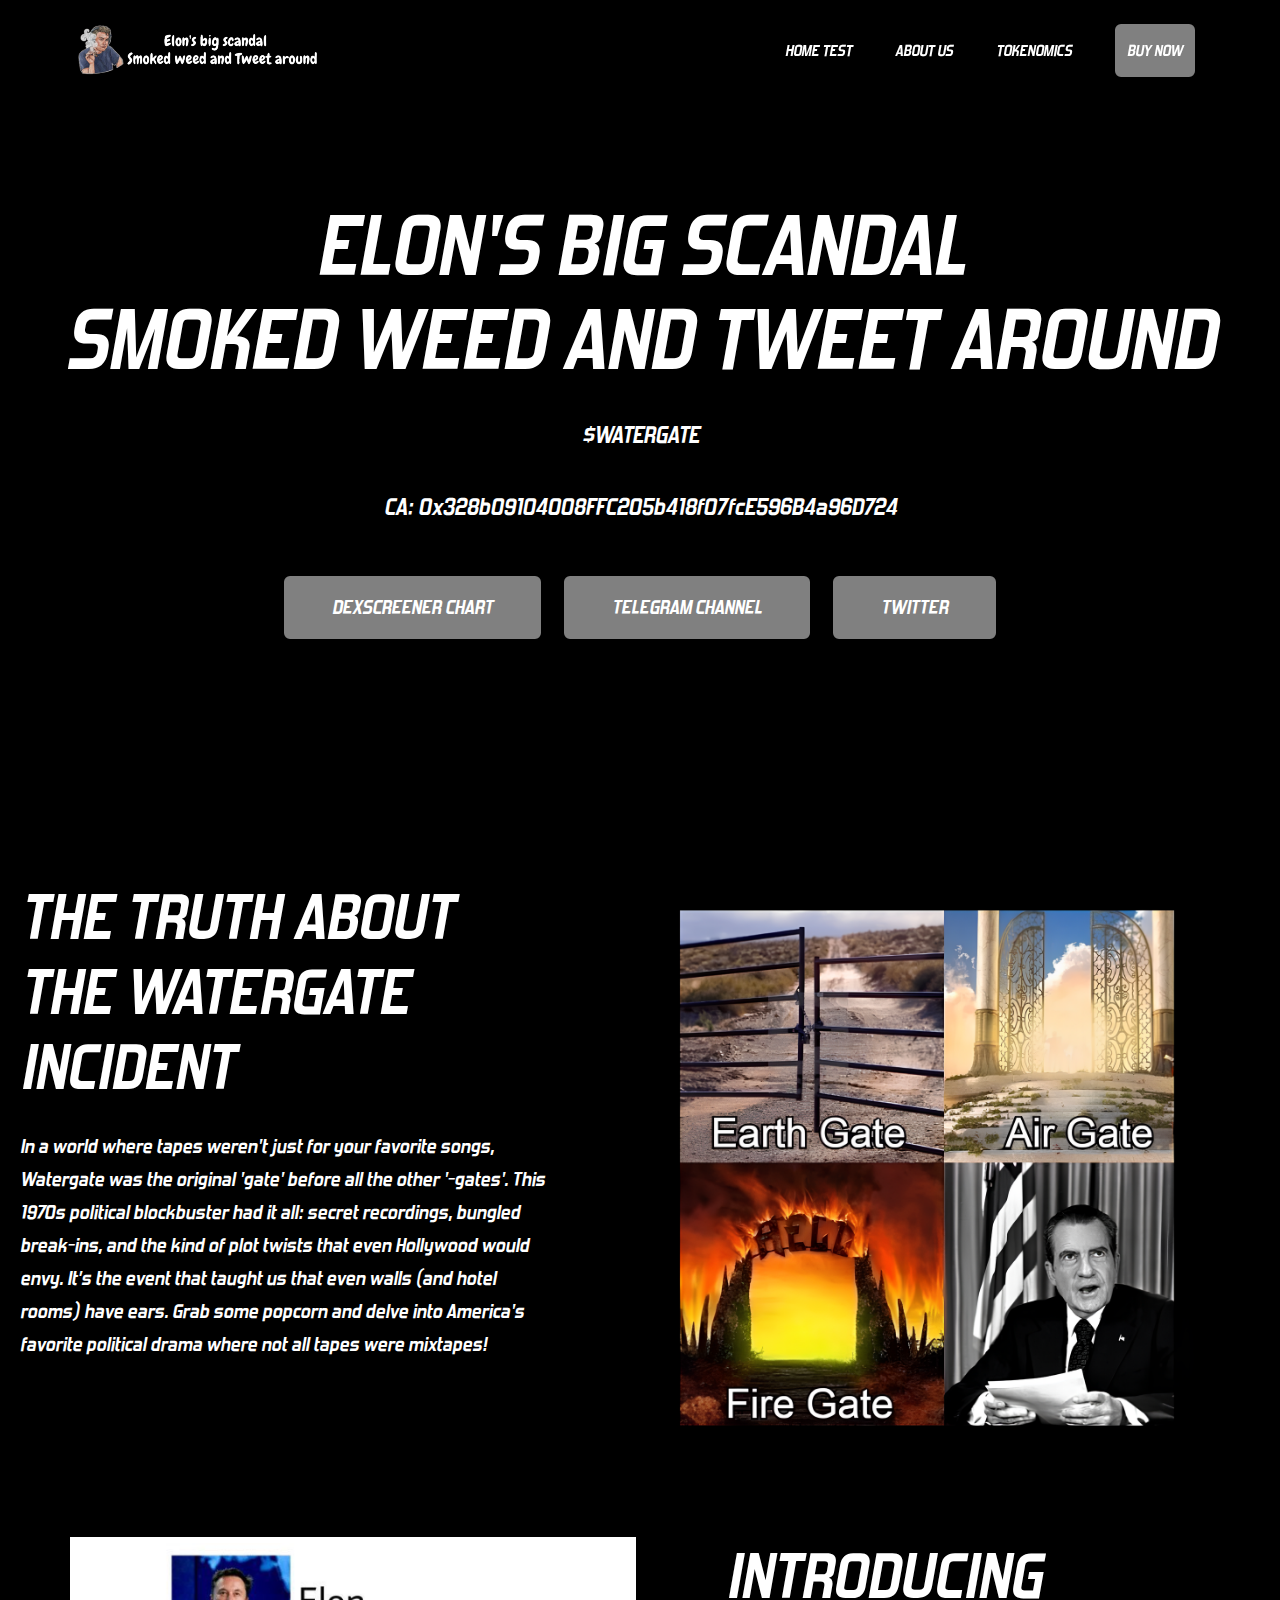
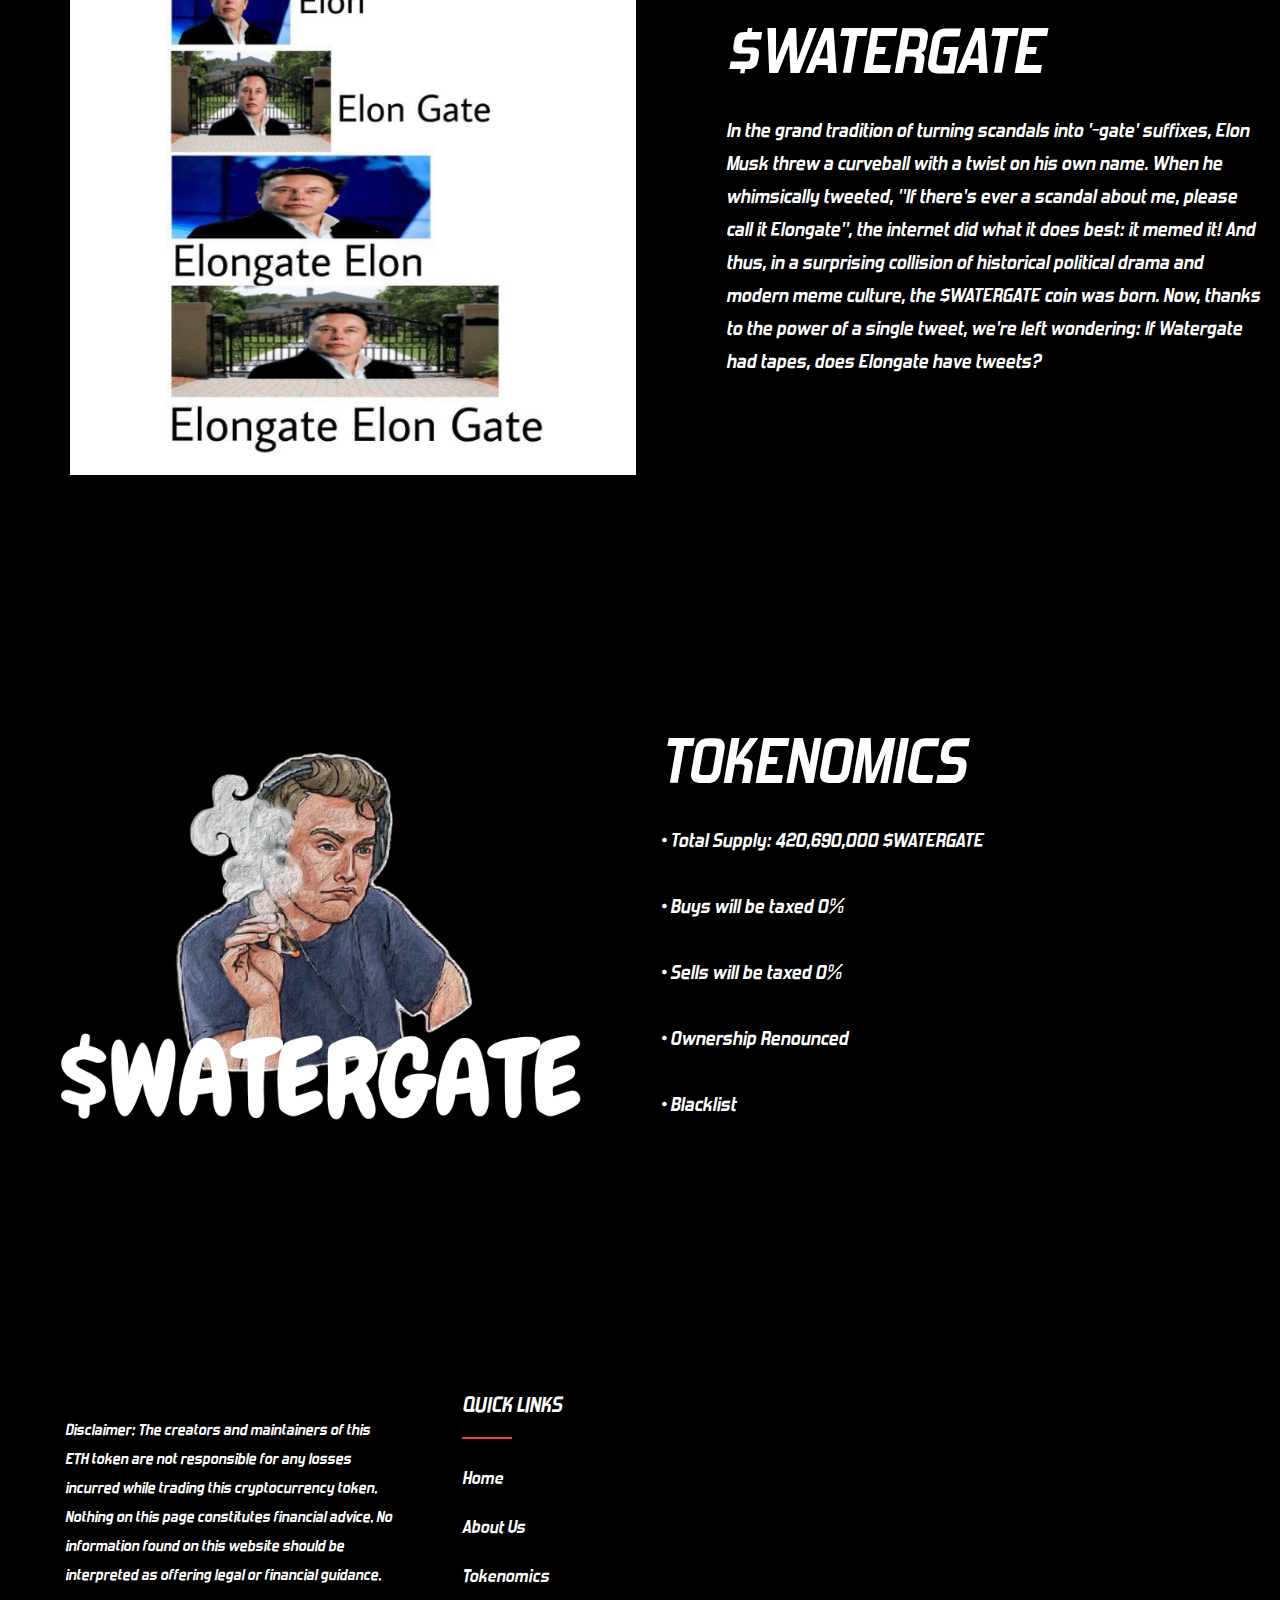
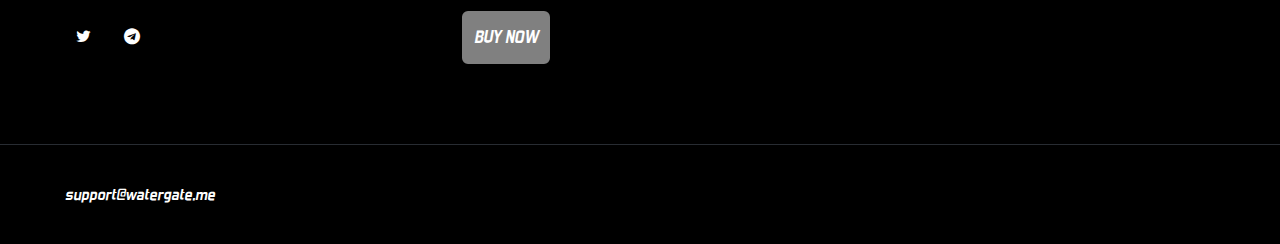
<file: index.html>
<!DOCTYPE html>
<html lang="en">

<!-- Mirrored from gamereth.vip/ by HTTrack Website Copier/3.x [XR&CO'2014], Mon, 02 Oct 2023 07:31:59 GMT -->
<head>
    <!-- Basic Page Needs -->
    <meta charset="utf-8">
	<title>Elon's big scandal - WATERGATE</title>

    <!-- Mobile Specific Metas -->
    <meta name="viewport" content="width=device-width, initial-scale=1, maximum-scale=1">
    <link type="image/x-icon" href="./img2.png" rel="icon">

    <!-- CSS -->
    <link rel="preconnect" href="https://fonts.googleapis.com/">
    <link rel="preconnect" href="https://fonts.gstatic.com/" crossorigin>
    <link href="https://fonts.googleapis.com/css2?family=Poppins:wght@100;200;300;400;500;600;700;800;900&amp;display=swap" rel="stylesheet">
    <link rel="stylesheet" type="text/css" href="css/font-awesome.min.css">
    <link rel="stylesheet" type="text/css" href="css/owl.carousel.css">
    <link rel="stylesheet" type="text/css" href="css/animate.css">
    <link rel="stylesheet" type="text/css" href="css/bootstrap.min.css">
    <link rel="stylesheet" type="text/css" href="css/style.css">
</head>
<body>





    <!-- Header Start -->
    <header class="header">
       <div class="container">
            <div class="row flex-align">
                <div class="col-lg-4 col-md-6 col-8">
                    <div class="logo">
                        <a href="index-2.html"><img src="./logoHead.png" alt="lorem"></a>
                    </div>
                </div>
                <div class="col-lg-8 col-md-9 col-4 text-right">
                    <div class="menu-toggle">
                        <span></span>
                    </div>
                    <div class="main-menu">
                        <div class="nav-menu">
                            <ul>
                                <li><a href="#home-banner" >Home Test</a></li>
                                <li><a href="#About_us">About us</a></li>
                                <li><a href="#token">Tokenomics</a></li>
                                <li> <a style="padding: 10px;" href="https://app.uniswap.org/swap?inputCurrency=ETH&outputCurrency=0x328b09104008FFC205b418f07fcE596B4a96D724" target="_blank" class="btn-large">Buy now</a></li>
                            </ul>
                        </div>
                    </div>
                </div>
            </div>
        </div>
    </header>
    <!-- Header End -->


    <!-- Start Of Main Div -->
    <div class="main">

        <!-- Start Of Home Banner -->
        <section id="home-banner" class="home-banner">
            <!-- <canvas id="gradient-canvas"></canvas> -->
            <!-- <div class="canvas-gradient"></div> -->
            <div class="container">
                <div class="row">
                    <div class="col-12">
                        <div class="home-banner-content text-center wow fadeInUp delay-2">
                            <h1>Elon's big scandal</h1>
                            <h1>Smoked weed and Tweet around</h1>
                            <p class="banner-des"> $WATERGATE<br/><br/>
                                CA: 0x328b09104008FFC205b418f07fcE596B4a96D724
                            </p>
                            <a style="margin: 10px;" target="_blank" href="https://dexscreener.com/ethereum/0x328b09104008FFC205b418f07fcE596B4a96D724" class="btn-large">DexScreener Chart</a>
                            <a style="margin: 10px;" target="_blank" href="https://t.me/WATER_GATEXX" class="btn-large">Telegram Channel</a>
                            <a style="margin: 10px;" target="_blank" href="https://twitter.com/WATER_GATEX" class="btn-large">Twitter</a>
                        </div>
                    </div>
                </div>
            </div>
            <div class="bg-pattern" style="opacity: 0.5;">
                <img src="./background.png"  alt="line-pattern-1" class="pattern-1 w-100 h-100 top-0 wow">
            </div>
        </section>
        <!-- End Of Home Banner -->

        <!-- Start Of Our Plateform Section -->
        <section id="About_us"class="our-plateform relative">
            <div class="samplescontainer">

                <div class="txtholder">
                    <div class="col-12">
                        <div class="heading-part wow fadeInLeft">
                            <h2>The truth about the Watergate incident</h2>
                            <p>In a world where tapes weren't just for your favorite songs, Watergate was the original 'gate' before all the other '-gates'. This 1970s political blockbuster had it all: secret recordings, bungled break-ins, and the kind of plot twists that even Hollywood would envy. It’s the event that taught us that even walls (and hotel rooms) have ears. Grab some popcorn and delve into America's favorite political drama where not all tapes were mixtapes!</p>
                            </p>
                        </div>
                    </div>
                </div>
                <div class="imgholder">
                    <div class="col-12">
                        <div class="plateform-img text-center wow fadeInUp" >
                            <img src="./img3.png" alt="plateform" style="padding: 50px; border-radius: 16px;width: 747px;">
                        </div>
                    </div>
                </div>

            </div>
            
        </section>
        <section id="About_us"class="our-plateform pb-200 relative">
            <div class="samplescontainer">
                <div class="imgholder">
                    <div class="col-12">
                        <div class="plateform-img text-center wow fadeInUp" >
                            <img src="./img1.png" alt="plateform" style="padding: 50px; border-radius: 16px;width: 747px;">
                        </div>
                    </div>
                </div>
                <div class="txtholder">
                    <div class="col-12">
                        <div class="heading-part wow fadeInLeft">
                            <h2>Introducing $WATERGATE</h2>
                            <p>In the grand tradition of turning scandals into '-gate' suffixes, Elon Musk threw a curveball with a twist on his own name. When he whimsically tweeted, "If there's ever a scandal about me, please call it Elongate", the internet did what it does best: it memed it! And thus, in a surprising collision of historical political drama and modern meme culture, the $WATERGATE coin was born. Now, thanks to the power of a single tweet, we're left wondering: If Watergate had tapes, does Elongate have tweets?</p>
                            </p>
                        </div>
                    </div>
                </div>
              

            </div>
            
        </section>
        <!-- End Of Our Plateform Section -->

        <!-- Start Of Our Plateform Section -->
        <section id="token"class="our-plateform pb-200 relative">
            <div class="samplescontainer2">

                
<img src="./img2.png" style="width: 50%; margin-bottom: 20px;" alt="plateform">
                
                <div class="txtholder" >
                    <div class="col-12" style="padding-right: 0;">
                        <div class="heading-part wow fadeInLeft">
                            <h2>Tokenomics</h2>
                            <p>
                                • Total Supply:  420,690,000 $WATERGATE 
                                <br><br>
                                • Buys will be taxed 0% 
                                <br><br>
                                • Sells will be taxed 0% 
                                <br><br>
                                • Ownership Renounced
                                <br><br>
                                • Blacklist
                            </p>
                       </div>
                    </div>
                </div>

            </div>
        </section>
        <!-- End Of Our Plateform Section -->

        <!-- Start of Footer -->
        <footer class="footer relative">
            <div class="footer-content">
                <div class="container">
                    <div class="row">
                        <div class="col-md-12 col-lg-4 col-xl-4">
                            <div class="footer-logo wow fadeInUp">
                                <p>Disclaimer: The creators and maintainers of this ETH token are not responsible for any losses incurred while trading this cryptocurrency token. Nothing on this page constitutes financial advice. No information found on this website should be interpreted as offering legal or financial guidance.</p>
                                <ul class="social-icon">
                                    <li><a target="_blank" href="https://twitter.com/WATER_GATEX" class="twit"><i class="fa fa-twitter" aria-hidden="true"></i></a></li>
                                    <li><a target="_blank" href="https://t.me/WATER_GATEXX" class="twit"><i class="fa fa-telegram" aria-hidden="true"></i></a></li>
                                    
                                </ul>
                            </div>
                        </div>

                        <div class="col-md-12 col-lg-8 col-xl-8">
                            <div class="row">
                                <div class="col-6 col-md-4 col-lg-4 col-xl-4">
                                    <div class="footer-link wow fadeInUp">
                                        <h3 class="footer-title">Quick Links</h3>
                                        <ul>
                                            <li><a href="#home-banner">Home</a></li>
                                            <li><a href="#About_us">About Us</a></li>
                                            <li><a href="#token">Tokenomics</a></li>
                                            <li> <a style="padding: 10px;" target="_blank" href="https://app.uniswap.org/swap?inputCurrency=ETH&outputCurrency=0x328b09104008FFC205b418f07fcE596B4a96D724" class="btn-large">Buy now</a></li>
                                        </ul>
                                    </div>
                                </div>
                            </div>
                        </div>
                    </div>
                </div>
            </div>

            <div class="copyright">
                <div class="container">
                    <div class="row">
                        <div class="col-md-12 col-lg-8 col-xl-8">
                            <div class="copyright-text">
                                <p>support@watergate.me <a href="#"></a></p>
                            </div>
                        </div>


                    </div>
                </div>
            </div>

            

        </footer>
        <!-- End of Footer -->

    </div>
    <!-- End Of Main Div -->

    <script src="js/jquery-3.4.1.min.js"></script>
    <script src="js/bootstrap.min.js"></script>
    <script src="js/owl.carousel.min.js"></script>
    <script src="js/animation.js"></script>
    <script src="js/canvas.js"></script>
    <script src="js/script.js"></script>

</body>

<!-- Mirrored from gamereth.vip/ by HTTrack Website Copier/3.x [XR&CO'2014], Mon, 02 Oct 2023 07:32:05 GMT -->
</html>
</file>
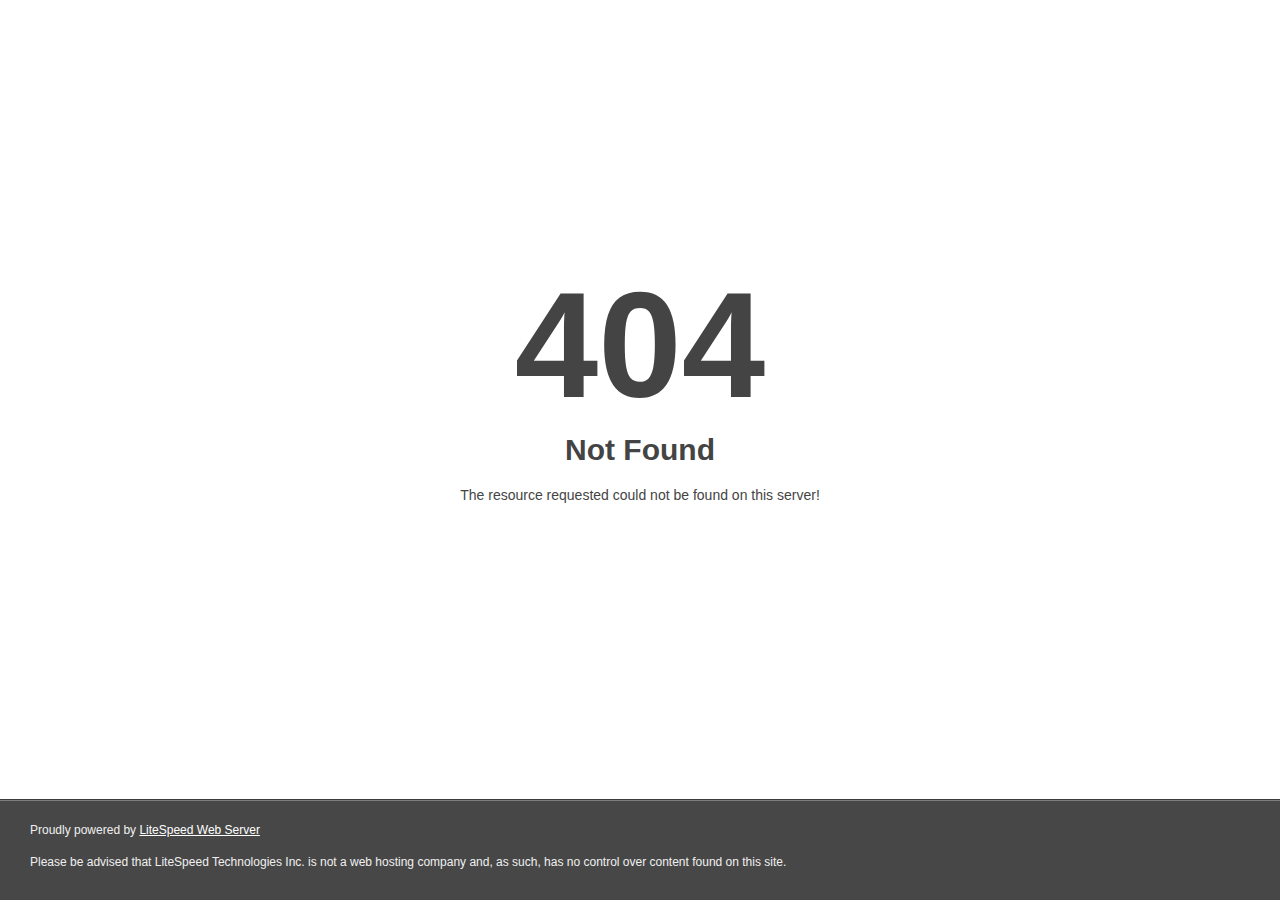
<file: css/owl.video.play.html>
<!DOCTYPE html>
<html style="height:100%">
<head>
<meta name="viewport" content="width=device-width, initial-scale=1, shrink-to-fit=no" />
<title> 404 Not Found
</title></head>
<body style="color: #444; margin:0;font: normal 14px/20px Arial, Helvetica, sans-serif; height:100%; background-color: #fff;">
<div style="height:auto; min-height:100%; ">     <div style="text-align: center; width:800px; margin-left: -400px; position:absolute; top: 30%; left:50%;">
        <h1 style="margin:0; font-size:150px; line-height:150px; font-weight:bold;">404</h1>
<h2 style="margin-top:20px;font-size: 30px;">Not Found
</h2>
<p>The resource requested could not be found on this server!</p>
</div></div><div style="color:#f0f0f0; font-size:12px;margin:auto;padding:0px 30px 0px 30px;position:relative;clear:both;height:100px;margin-top:-101px;background-color:#474747;border-top: 1px solid rgba(0,0,0,0.15);box-shadow: 0 1px 0 rgba(255, 255, 255, 0.3) inset;">
<br>Proudly powered by  <a style="color:#fff;" href="http://www.litespeedtech.com/error-page">LiteSpeed Web Server</a><p>Please be advised that LiteSpeed Technologies Inc. is not a web hosting company and, as such, has no control over content found on this site.</p></div></body></html>
</file>
<file: css/style.css>
/*------- General Color -------*/
/*------- Text Color -------*/
/*------- Home Gradient Color -------*/
/*------- Border Color -------*/
/*------- Token Graph Color -------*/
/*------- Token Page Counter -------*/
/*------- Social icon bg Color -------*/
/*------- Form Message Color -------*/
/*------- Border Radius -------*/
/*------- Font Include -------*/
/*

* BASIC STYLE
  - General Style
  - Headings Style
  - Spacer Style
  - Button Style
  - Form Style
  - Modal Style
  - Pattern Style
  - Preloader Style

* HEADER

* CONTENT
  - Home Banner
  - Heading Part
  - Best Feature
  - Roadmap
  - Token Matrics
  - Our Team
  - Testimonial
  - Our Blog
  - Brand Section
  - Newsletter
  - Subpage Banner
  - About Page
  - Feature Page
  - Our Team Page
  - Contact Page
  - Faq Page
  - Roadmap Page
  - Token Sale Page
  - 404 Page
  - Blog List Page
  - Blog Detail Page
  - Sign in Page

* FOOTER
*/
/*----------------------------------------
    BASIC STYLE
-----------------------------------------*/
/*---------- General Style ------------*/
* {
  -webkit-box-sizing: border-box;
          box-sizing: border-box;
  padding: 0px;
  margin: 0px;
}
@font-face {
  font-family: "katana";
  src: url("../katana.otf");

  }

body {
  padding: 0px;
  margin: 0px;
  font-family: "katana", sans-serif;
  font-weight: 400;
  font-size: 16px;
  line-height: 29px;
  color: #ffffff;
  background-color: #000000;
}
.samplescontainer{
  display: flex;
  flex-direction: row ;
  align-items: center;
  justify-content: space-around;
}
.samplescontainer2{
  display: flex;
  flex-direction: row ;
  align-items: center;
  justify-content: space-around;
}
.from_container input,textarea{
  margin: 5px;
  width: 360px;
}
.from_container button{
  margin-top: 15px;

}
  .txtholder{
    width: 50%;
    display: flex;
    align-items: center;
    justify-content: left;
  }

.container {
  max-width: 1230px;
  position: relative;
  z-index: 2;
}

.main {
  padding-top: 0px;
}

img {
  height: auto;
  max-width: 100%;
  border: none;
  outline: none;
  -webkit-transition: all 400ms ease;
  transition: all 400ms ease;
  -o-object-fit: cover;
     object-fit: cover;
}

a {
  outline: none !important;
  text-decoration: none;
  -webkit-box-shadow: unset !important;
          box-shadow: unset !important;
  cursor: pointer;
  text-decoration: none;
  color: #ffffff;
  -webkit-transition: all 400ms ease;
  transition: all 400ms ease;
}

a:focus {
  outline: none !important;
  text-decoration: none;
  -webkit-box-shadow: unset !important;
          box-shadow: unset !important;
}

a:hover {
  color: #d94934;
}

button {
  -webkit-transition: all 400ms ease;
  transition: all 400ms ease;
  outline: none;
  border: 0px;
  background-color: transparent;
}

button:focus {
  outline: none;
  -webkit-box-shadow: none !important;
          box-shadow: none !important;
}

ul {
  list-style: none;
  padding: 0;
  margin: 0;
}

li {
  list-style: none;
  padding: 0;
  margin: 0;
}

ul li {
  display: inline-block;
}

label {
  list-style: none;
  padding: 0;
  margin: 0;
}

span {
  list-style: none;
  padding: 0;
  margin: 0;
}

p {
  margin: 0px;
}

iframe {
  border: 0;
  display: block;
  width: 100%;
}

.text-right {
  text-align: right;
}

.text-left {
  text-align: left;
}

.text-center {
  text-align: center;
}

.relative {
  position: relative;
}

.d-flex {
  display: -webkit-box;
  display: -ms-flexbox;
  display: flex;
}

.flex-align {
  display: -webkit-box;
  display: -ms-flexbox;
  display: flex;
  -webkit-box-align: center;
      -ms-flex-align: center;
          align-items: center;
}

.flex-bottom {
  display: -webkit-box;
  display: -ms-flexbox;
  display: flex;
  -webkit-box-align: end;
      -ms-flex-align: end;
          align-items: flex-end;
}

.overflow-x {
  overflow-x: hidden;
}

.overflow-h {
  overflow: hidden;
}

.z-index-1 {
  z-index: 1;
}

.w-100 {
  width: 100%;
}

.h-100 {
  height: 100%;
}

.top-0 {
  top: 0;
}

.bottom-0 {
  bottom: 0;
}

.max-width-1100 {
  max-width: 1100px;
}

.row {
  margin-left: -20px;
  margin-right: -20px;
}

.col-12, .col-sm-12, .col-md-12, .col-lg-12, .col-xl-12,
.col-11, .col-sm-11, .col-md-11, .col-lg-11, .col-xl-11,
.col-10, .col-sm-10, .col-md-10, .col-lg-10, .col-xl-10,
.col-9, .col-sm-9, .col-md-9, .col-lg-9, .col-xl-9,
.col-8, .col-sm-8, .col-md-8, .col-lg-8, .col-xl-8,
.col-7, .col-sm-7, .col-md-7, .col-lg-7, .col-xl-7,
.col-6, .col-sm-6, .col-md-6, .col-lg-6, .col-xl-6,
.col-5, .col-sm-5, .col-md-5, .col-lg-5, .col-xl-5,
.col-4, .col-sm-4, .col-md-4, .col-lg-4, .col-xl-4,
.col-3, .col-sm-3, .col-md-3, .col-lg-3, .col-xl-3,
.col-2, .col-sm-2, .col-md-2, .col-lg-2, .col-xl-2,
.col-1, .col-sm-1, .col-md-1, .col-lg-1, .col-xl-1 {
  padding: 0px 20px;
}

section {
  overflow: hidden;
}

.dark-color {
  background-color: #29217e !important;
}

.flip-y {
  -webkit-transform: rotateY(180deg) !important;
          transform: rotateY(180deg) !important;
}

.owl-carousel .owl-item img {
  width: auto !important;
}

.owl-carousel .owl-nav {
  padding-top: 65px;
  text-align: center;
}

.owl-carousel .owl-nav .owl-prev, .owl-carousel .owl-nav .owl-next {
  width: 26px;
  height: 26px;
  border: 2px solid #d3d2e2 !important;
  background-color: transparent !important;
  position: relative;
  border-radius: 100%;
  font-size: 0px !important;
  margin: 0px 7px;
  line-height: 23px !important;
  -webkit-transition: all 400ms ease;
  transition: all 400ms ease;
}

.owl-carousel .owl-nav .owl-prev:hover, .owl-carousel .owl-nav .owl-next:hover {
  background-color: #d94934 !important;
  border-color: #d94934 !important;
}

.owl-carousel .owl-nav .owl-prev::after {
  content: "\f104";
  font-family: fontawesome;
  font-size: 14px;
}

.owl-carousel .owl-nav .owl-next::after {
  content: "\f105";
  font-family: fontawesome;
  font-size: 14px;
  margin-left: 2px;
}

.owl-carousel .owl-dots {
  line-height: 10px;
  padding-top: 35px;
  text-align: center;
}

.owl-carousel .owl-dots .owl-dot {
  width: 11px;
  height: 11px;
  border-radius: 50%;
  margin: 0px 5px;
  background-color: #ffffff !important;
}

.owl-carousel .owl-dots .owl-dot.active {
  background-color: #d94934 !important;
}

/* ----------- Headings Style  ---------------- */
h1, h2, h3, h4, h5, h6 {
  padding: 0px;
  margin: 0px;
  font-family: "katana", sans-serif;
  color: #ffffff;
  text-transform: uppercase;
}

h1 {
  font-size: 50px;
  font-weight: 700;
  line-height: 60px;
}

h2 {
  font-size: 74px;
  font-weight: 700;
  line-height: 84px;
}

h3 {
  font-size: 54px;
  font-weight: 600;
  line-height: 62px;
}

/*----------- Spacer Style  ---------------- */
.pt-200 {
  padding-top: 200px;
}

.pb-200 {
  padding-bottom: 200px;
}

.ptb-200 {
  padding-top: 200px;
  padding-bottom: 200px;
}

.pb-160 {
  padding-bottom: 160px;
}

.pt-90 {
  padding-top: 90px;
}

.pb-70 {
  padding-bottom: 70px !important;
}

.pb-50 {
  padding-bottom: 50px !important;
}

.mb-50 {
  margin-bottom: 50px;
}

/*----------- Button Style -----------*/
.btn-small, .btn-medium, .btn-large {
  font-size: 16px;
  text-transform: uppercase;
  font-weight: 500;
  border-radius: 6px;
  background-color: #808080;
  padding: 6px 30px;
  border: 2px solid #808080;
  -webkit-transition: all 400ms ease;
  transition: all 400ms ease;
  display: inline-block;
  color: #ffffff;
  text-align: center;
}

.btn-small:hover, .btn-medium:hover, .btn-large:hover {
  background-color: rgba(42, 55, 54, 0.3);
  color: #ffffff;
}

.btn-medium {
  font-size: 20px;
  padding: 13px 34px;
}

.btn-large {
  font-size: 20px;
  padding: 15px 46px;
}

.read-more {
  color: #d94934;
  font-weight: 500;
  font-size: 18px;
  display: -webkit-box;
  display: -ms-flexbox;
  display: flex;
  -webkit-box-align: center;
      -ms-flex-align: center;
          align-items: center;
}

.read-more img {
  padding-left: 10px;
  -webkit-transition: all 300ms ease;
  transition: all 300ms ease;
  position: relative;
  left: 0px;
}

.read-more:hover img {
  left: 6px;
}

----------- Form Style -----------
.form-group {
  margin-bottom: 40px;
}

.form-group textarea {
  min-height: 140px;
}

.form-control {
  background-color: #29217e;
  border-radius: 6px;
  outline: none;
  border: 0px;
  -webkit-box-shadow: none;
          box-shadow: none;
  height: auto;
  text-transform: uppercase;
  font-size: 17px;
  padding: 16px 25px;
  min-height: 58px;
  width: 100%;
  color: #ffffff !important;
}

.form-control:focus {
  -webkit-box-shadow: 0 0 0 2px rgba(182, 212, 255, 0.13) !important;
          box-shadow: 0 0 0 2px rgba(182, 212, 255, 0.13) !important;
  outline: none !important;
  background-color: #29217e;
}

.form-control::-webkit-input-placeholder {
  color: #d3d2e2;
}

.form-control:-ms-input-placeholder {
  color: #d3d2e2;
}

.form-control::-ms-input-placeholder {
  color: #d3d2e2;
}

.form-control::placeholder {
  color: #d3d2e2;
}

/*----------- Modal Style -----------*/
.modal {
  -webkit-backdrop-filter: blur(7px);
          backdrop-filter: blur(7px);
}

.modal.show {
  display: -webkit-box !important;
  display: -ms-flexbox !important;
  display: flex !important;
  -webkit-box-align: center;
      -ms-flex-align: center;
          align-items: center;
  -webkit-box-pack: center;
      -ms-flex-pack: center;
          justify-content: center;
}

.modal .modal-dialog {
  max-width: 100%;
  width: 660px;
  margin: 50px auto;
  border: 0px !important;
}

.modal .modal-dialog .modal-content {
  border: 0px !important;
  border-radius: 6px;
}

.modal .modal-dialog .modal-content .modal-close {
  position: absolute;
  right: 6px;
  top: 5px;
  z-index: 99;
}

.modal .modal-dialog .modal-content .modal-close .btn-close {
  font-size: 14px;
  opacity: 1;
  -webkit-filter: none;
          filter: none;
  -webkit-transition: all 300ms ease;
  transition: all 300ms ease;
}

.modal .modal-dialog .modal-content .modal-close .btn-close:hover {
  opacity: 0.7;
}

.modal .modal-dialog .modal-content .modal-body {
  padding: 30px;
}

.modal .modal-dialog .modal-content .modal-body iframe {
  height: 350px;
}

/*------- Pattern Style -------*/
.bg-pattern .wow {
  opacity: 0;
  -webkit-transform: translateY(25%);
          transform: translateY(25%);
  -webkit-transition: 4s !important;
  transition: 4s !important;
}

.bg-pattern .wow.animated {
  opacity: 1;
  -webkit-transform: none;
          transform: none;
  -webkit-animation-delay: 4s !important;
          animation-delay: 4s !important;
}

.pattern-1, .pattern-2 {
  position: absolute;
  z-index: -1;
}

.pattern-1 {
  left: 0;
}

.pattern-2 {
  right: 0;
}

.delay-1 {
  -webkit-animation-delay: 0.3s;
          animation-delay: 0.3s;
}

.delay-2 {
  -webkit-animation-delay: 0.6s;
          animation-delay: 0.6s;
}

.delay-3 {
  -webkit-animation-delay: 0.9s;
          animation-delay: 0.9s;
}

/*------- Preloader Style -------*/
.preloader {
  position: fixed;
  z-index: 9999;
  width: 100%;
  height: 100%;
  background: #231c6f;
  top: 0;
  left: 0;
  display: -webkit-box;
  display: -ms-flexbox;
  display: flex;
  -webkit-box-align: center;
      -ms-flex-align: center;
          align-items: center;
  -webkit-box-pack: center;
      -ms-flex-pack: center;
          justify-content: center;
  -webkit-transition: all 1s ease;
  transition: all 1s ease;
  opacity: 1;
}

.preloader .preloader-box {
  width: 400px;
  height: 100px;
  display: -webkit-box;
  display: -ms-flexbox;
  display: flex;
  -webkit-box-pack: justify;
      -ms-flex-pack: justify;
          justify-content: space-between;
}

.preloader .preloader-box .circle {
  width: 100px;
  height: 100px;
  border-radius: 50%;
  background: rgba(217, 73, 52, 0.6);
  -webkit-transform: scale(0.2);
          transform: scale(0.2);
}

.preloader .preloader-box .circle.circle-2 {
  -webkit-animation-name: moveTwo;
          animation-name: moveTwo;
  -webkit-animation-duration: 1.8s;
          animation-duration: 1.8s;
  -webkit-animation-iteration-count: infinite;
          animation-iteration-count: infinite;
  -webkit-animation-direction: alternate;
          animation-direction: alternate;
  -webkit-animation-timing-function: ease-in-out;
          animation-timing-function: ease-in-out;
  background: rgba(21, 146, 185, 0.6);
}

.preloader .preloader-box .circle.circle-1 {
  -webkit-animation-name: moveOne;
          animation-name: moveOne;
  -webkit-animation-duration: 1.5s;
          animation-duration: 1.5s;
  -webkit-animation-iteration-count: infinite;
          animation-iteration-count: infinite;
  -webkit-animation-direction: alternate;
          animation-direction: alternate;
  -webkit-animation-timing-function: ease-in-out;
          animation-timing-function: ease-in-out;
}

.preloader.loaded {
  width: 0px;
  opacity: 0;
}

.preloader.loaded .preloader-box {
  opacity: 0;
}

@-webkit-keyframes moveOne {
  from {
  }
  to {
    background: rgba(21, 146, 185, 0.9);
    -webkit-transform: translateX(300px);
            transform: translateX(300px);
  }
}

@keyframes moveOne {
  from {
  }
  to {
    background: rgba(21, 146, 185, 0.9);
    -webkit-transform: translateX(300px);
            transform: translateX(300px);
  }
}

@-webkit-keyframes moveTwo {
  from {
  }
  to {
    background: rgba(217, 73, 52, 0.9);
    -webkit-transform: translateX(-300px);
            transform: translateX(-300px);
  }
}

@keyframes moveTwo {
  from {
  }
  to {
    background: rgba(217, 73, 52, 0.9);
    -webkit-transform: translateX(-300px);
            transform: translateX(-300px);
  }
}

/*----------------------------------------
    Header Style Start
-----------------------------------------*/
/*------- Header Style -------*/
.header {
  position: fixed;
  width: 100%;
  height: auto;
  z-index: 999;
  top: 0;
  left: 0;
  -webkit-transition: all 400ms ease;
  transition: all 400ms ease;
}

.header .logo img {
  max-width: 256px;
  -webkit-transition: max-width 500ms ease;
  transition: max-width 500ms ease;
}

.header .main-menu {
  display: -webkit-box;
  display: -ms-flexbox;
  display: flex;
  -webkit-box-align: center;
      -ms-flex-align: center;
          align-items: center;
  -webkit-box-pack: end;
      -ms-flex-pack: end;
          justify-content: flex-end;
}

.header .main-menu .sign-in {
  margin-left: 20px;
}

.header .nav-menu li .active {
  color: #d94934;
}

.header .nav-menu > ul > li {
  padding: 0px 20px;
  position: relative;
}

.header .nav-menu > ul > li:hover ul {
  visibility: visible;
  opacity: 1;
  -webkit-transform: none;
          transform: none;
}

.header .nav-menu > ul > li > a {
  padding: 36px 0px;
  font-weight: 500;
  display: block;
  text-transform: uppercase;
  font-size: 16px;
  position: relative;
}

.header .nav-menu > ul > li:hover > a {
  color: #d94934;
}

.header .nav-menu > ul ul {
  position: absolute;
  min-width: 226px;
  padding: 20px 34px;
  text-align: left;
  background-color: rgba(47, 38, 142, 0.97);
  -webkit-backdrop-filter: blur(10px);
          backdrop-filter: blur(10px);
  border-radius: 6px;
  -webkit-transition: all 500ms ease;
  transition: all 500ms ease;
  visibility: hidden;
  opacity: 0;
  -webkit-transform: translateY(30px);
          transform: translateY(30px);
}

.header .nav-menu > ul ul li {
  display: block;
}

.header .nav-menu > ul ul li a {
  display: block;
  padding: 7px 0px;
}

.header .mega-menu > a {
  margin-right: -7px;
}

.header .mega-menu .fa-angle-down {
  font-size: 17px;
  padding-left: 7px;
  padding-right: 7px;
  -webkit-transition: 0s;
  transition: 0s;
  -webkit-transition: -webkit-transform 400ms ease;
  transition: -webkit-transform 400ms ease;
  transition: transform 400ms ease;
  transition: transform 400ms ease, -webkit-transform 400ms ease;
}

.header .mega-menu:hover .fa-angle-down {
  -webkit-transform: rotate(180deg);
          transform: rotate(180deg);
}

.header.sticky-header {
  background-color: #808080;
  -webkit-backdrop-filter: blur(7px);
          backdrop-filter: blur(7px);
  -webkit-box-shadow: 0px 0px 10px 4px rgba(44, 65, 58, 0.7);
          box-shadow: 0px 0px 10px 4px rgba(44, 65, 58, 0.7);
}

.header.sticky-header .logo img {
  max-width: 200px;
}

.header.sticky-header .nav-menu > ul > li > a {
  padding: 28px 0px;
}

/*------- Menu Toggle Style -------*/
.menu-toggle {
  display: none;
  position: absolute;
  width: 26px;
  height: 18px;
  top: 50%;
  right: 40px;
  transform: translateY(-50%);
  -webkit-transform: translateY(-50%);
  cursor: pointer;
  z-index: 999;
}

.menu-toggle span {
  top: 50%;
  transform: translate(-50%, -50%);
  -webkit-transform: translate(-50%, -50%);
  position: absolute;
  left: 50%;
  width: 100%;
  height: 2px;
  content: "";
  transition: all 400ms ease;
  -webkit-transition: all 400ms ease;
  background-color: #ffffff;
}

.menu-toggle span::before {
  top: -8px;
  transform: translate(-50%);
  -webkit-transform: translate(-50%);
  position: absolute;
  left: 50%;
  width: 100%;
  height: 2px;
  content: "";
  transition: all 400ms ease;
  -webkit-transition: all 400ms ease;
  background-color: #ffffff;
}

.menu-toggle span::after {
  top: 8px;
  transform: translate(-50%);
  -webkit-transform: translate(-50%);
  position: absolute;
  left: 50%;
  width: 100%;
  height: 2px;
  content: "";
  transition: all 400ms ease;
  -webkit-transition: all 400ms ease;
  background-color: #ffffff;
}

.menu-toggle.active span {
  background: transparent;
}

.menu-toggle.active span::before {
  top: 0px;
  transform: translate(-50%) rotate(-45deg);
  -webkit-transform: translate(-50%) rotate(-45deg);
}

.menu-toggle.active span::after {
  top: 0px;
  transform: translate(-50%) rotate(45deg);
  -webkit-transform: translate(-50%) rotate(45deg);
}

/*------- Dropdown Opener Style -------*/
.opener {
  cursor: pointer;
  position: absolute;
  width: 100%;
  height: 18px;
  z-index: 1;
  right: 0px;
  top: 13px;
  display: none;
}

.opener::before {
  content: "";
  position: absolute;
  top: 7px;
  right: 2px;
  width: 10px;
  height: 10px;
  -webkit-transform: translateY(-50%) rotate(45deg);
  transform: translateY(-50%) rotate(45deg);
  border-right: 2px solid #ffffff;
  border-bottom: 2px solid #ffffff;
  transition: all 400ms ease;
  -webkit-transition: all 400ms ease;
}

.opener.active::before {
  -webkit-transform: translateY(-50%) rotate(-135deg);
  transform: translateY(-50%) rotate(-135deg);
}

/*----------------------------------------
    CONTENT STYLE
-----------------------------------------*/
/*------- Home Banner -------*/
.home-banner {
  padding-top: 300px;
  padding-bottom: 300px;
  position: relative;
}

.home-banner .banner-des {
  font-size: 24px;
  font-weight: 400;
  line-height: 36px;
  max-width: 830px;
  margin: 0px auto;
  padding: 40px 0px 50px 0px;
}

.home-banner #gradient-canvas {
  width: 100%;
  height: 100%;
  --gradient-color-1: white;
  --gradient-color-2: #1f1617;
  --gradient-color-3: #1f1617;
  --gradient-color-4: #F88379;
  z-index: 0;
  position: absolute;
  top: 0;
  left: 0;
}

.home-banner .canvas-gradient {
  position: absolute;
  bottom: 0;
  left: 0;
  width: 100%;
  height: 50%;
  --tw-gradient-from: #F88379;
  background-image: -webkit-gradient(linear, left bottom, left top, from(var(--tw-gradient-stops)));
  background-image: linear-gradient(to top, var(--tw-gradient-stops));
}

/*------- Heading Part -------*/
.heading-part {
  padding-bottom: 90px;
}

.heading-part p {
  font-weight: 400;
  font-size: 20px;
  line-height: 33px;
  padding-top: 26px;
}

.heading-center {
  text-align: center;
}

.heading-center p {
  max-width: 1000px;
  margin: 0px auto;
}

/*------- Best Feature -------*/
.best-feature .pattern-1 {
  bottom: 80px;
}

.best-feature .pattern-2 {
  top: 70px;
}

.feature-box-main {
  border-radius: 40px;
  background-color: #29217e;
  border: 1px solid #2f268e;
  overflow: hidden;
  padding: 45px;
  margin-bottom: 40px;
  min-height: 340px;
}

.feature-box-main .feature-icon {
  height: 80px;
  width: 80px;
  border-radius: 100%;
  background-color: #2f268e;
  display: -webkit-box;
  display: -ms-flexbox;
  display: flex;
  -webkit-box-pack: center;
      -ms-flex-pack: center;
          justify-content: center;
  -webkit-box-align: center;
      -ms-flex-align: center;
          align-items: center;
}

.feature-box-main .feature-title {
  font-size: 26px;
  line-height: 34px;
  font-weight: 500;
}

.feature-box-main .feature-content {
  padding-top: 35px;
  position: relative;
  top: 100px;
  -webkit-transition: all 500ms ease;
  transition: all 500ms ease;
}

.feature-box-main .feature-des {
  padding-top: 10px;
  display: -webkit-box;
  -webkit-line-clamp: 3;
  -webkit-box-orient: vertical;
  overflow: hidden;
  opacity: 0;
  visibility: hidden;
  -webkit-transition: all 500ms ease;
  transition: all 500ms ease;
}

.feature-box-main:hover .feature-content {
  top: 0px;
}

.feature-box-main:hover .feature-des {
  opacity: 1;
  visibility: visible;
}

/*------- Roadmap -------*/
.roadmap .h-border {
  width: 100%;
  border: 2px dashed #6a6795;
}

.roadmap .tab-link {
  margin: 0px -6px;
}

.roadmap .tab-link li {
  padding: 0px 6px;
}

.roadmap .tab-link .btn-small, .roadmap .tab-link .btn-medium, .roadmap .tab-link .btn-large {
  background-color: transparent;
}

.roadmap .tab-link .btn-small.active, .roadmap .tab-link .active.btn-medium, .roadmap .tab-link .active.btn-large {
  background-color: #d94934;
}

.roadmap .tab-content {
  padding-top: 120px;
  overflow: hidden;
}

.roadmap .tab-content .tab-panel {
  display: none;
}

.roadmap .tab-content .tab-panel.active {
  display: block;
}

.roadmap .roadmap-box {
  position: relative;
  padding-top: 30px;
}

.roadmap .roadmap-box .map-year {
  position: absolute;
  top: -54px;
  left: 0;
}

.roadmap .roadmap-box .map-year span {
  font-size: 22px;
  font-weight: 500;
  line-height: 26px;
  color: #d94934;
}

.roadmap .roadmap-box .roadmap-content {
  position: relative;
  padding-top: 36px;
}

.roadmap .roadmap-box .roadmap-content::before {
  content: "";
  position: absolute;
  top: 0;
  left: 0;
  width: 26px;
  height: 26px;
  border-radius: 100%;
  background-color: #d94934;
  background-image: url(../images/check-sm.png);
  background-repeat: no-repeat;
  background-position: center;
}

.roadmap .roadmap-box .roadmap-content ul {
  position: relative;
  padding-left: 48px;
}

.roadmap .roadmap-box .roadmap-content ul::after {
  content: "";
  position: absolute;
  top: 0;
  left: 12px;
  width: auto;
  height: 100%;
  border: 1px dashed #6a6795;
}

.roadmap .roadmap-box .roadmap-content ul li {
  display: -webkit-box;
  display: -ms-flexbox;
  display: flex;
  -webkit-box-align: center;
      -ms-flex-align: center;
          align-items: center;
  color: #d3d2e2;
  padding-bottom: 10px;
}

.roadmap .roadmap-box .roadmap-content ul li:last-child {
  padding-bottom: 0px;
}

.roadmap .roadmap-box .roadmap-content ul li span {
  display: inline-block;
  padding-left: 18px;
}

.roadmap .roadmap-slider .owl-stage-outer {
  overflow: unset;
}

.roadmap .roadmap-slider .owl-stage .owl-item:nth-child(odd) .map-year span {
  color: #ffffff;
}

/*------- Token Matrics -------*/
.token-matrics .token-detail .token-title {
  font-size: 24px;
  font-weight: 600;
  line-height: 30px;
  padding-bottom: 40px;
}

.token-matrics .token-detail ul li {
  font-size: 16px;
  font-weight: 400;
  line-height: 20px;
  display: -webkit-box;
  display: -ms-flexbox;
  display: flex;
  -webkit-box-align: center;
      -ms-flex-align: center;
          align-items: center;
  padding-bottom: 22px;
}

.token-matrics .token-detail ul li:last-child {
  padding-bottom: 0px;
}

.token-matrics .token-detail ul li .per {
  padding-left: 14px;
}

.token-matrics .token-detail ul li .dark-grey {
  height: 15px;
  width: 176px;
  background-color: #4b72a4;
}

.token-matrics .token-detail ul li .dark-purple {
  height: 15px;
  width: 150px;
  background-color: #4c52a6;
}

.token-matrics .token-detail ul li .light-green {
  height: 15px;
  width: 95px;
  background-color: #73cf1b;
}

.token-matrics .token-detail ul li .dark-green {
  height: 15px;
  width: 115px;
  background-color: #03bc95;
}

.token-matrics .token-detail ul li .dull-blue {
  height: 15px;
  width: 50px;
  background-color: #1592b9;
}

/*------- Our Team -------*/
.team-box .team-content {
  padding-top: 32px;
}

.team-box .team-title {
  font-size: 24px;
  font-weight: 600;
  text-transform: uppercase;
  line-height: 30px;
}

.team-box .team-des {
  font-size: 18px;
  display: block;
  line-height: 22px;
  text-transform: capitalize;
  padding-top: 8px;
  padding-bottom: 22px;
}

.team-box .star-rating {
  position: absolute;
  bottom: 60px;
  left: 50%;
  color: #d94934;
  padding: 6px 14px;
  border-radius: 50px;
  font-size: 14px;
  z-index: 3;
  overflow: hidden;
  -webkit-transform: scale(0);
          transform: scale(0);
  margin-left: -58px;
  -webkit-transition: all .2s ease-in-out;
  transition: all .2s ease-in-out;
}

.team-box .star-rating::before {
  content: "";
  display: block;
  position: absolute;
  top: 0;
  left: 0;
  right: 0;
  bottom: 0;
  background-color: #ffffff;
  border-radius: 50px;
  -webkit-transform: translateX(-72%);
          transform: translateX(-72%);
  -webkit-transition: all .4s ease-in-out;
  transition: all .4s ease-in-out;
}

.team-box .star-rating ul {
  z-index: 4;
  position: relative;
}

.team-box .star-rating ul li i {
  opacity: 0;
  -webkit-transform: scale(2);
          transform: scale(2);
  margin: 0 1px;
  -webkit-transition: all .2s ease-in-out;
  transition: all .2s ease-in-out;
}

.team-box .team-img {
  border-radius: 40px;
  overflow: hidden;
}

.team-box .team-img a {
  display: block;
}

.team-box .team-img a:hover .star-rating {
  -webkit-transform: scale(1);
          transform: scale(1);
}

.team-box .team-img a:hover .star-rating::before {
  -webkit-transform: translateX(0);
          transform: translateX(0);
  -webkit-transition-delay: 0.2s;
  transition-delay: 0.2s;
}

.team-box .team-img a:hover .star-rating ul li i {
  opacity: 1;
  -webkit-transform: scale(1);
          transform: scale(1);
}

.team-box .team-img a:hover .star-rating ul li:nth-child(1) i {
  -webkit-transition-delay: 0.6s;
          transition-delay: 0.6s;
}

.team-box .team-img a:hover .star-rating ul li:nth-child(2) i {
  -webkit-transition-delay: 0.7s;
          transition-delay: 0.7s;
}

.team-box .team-img a:hover .star-rating ul li:nth-child(3) i {
  -webkit-transition-delay: 0.8s;
          transition-delay: 0.8s;
}

.team-box .team-img a:hover .star-rating ul li:nth-child(4) i {
  -webkit-transition-delay: 0.9s;
          transition-delay: 0.9s;
}

.team-box .team-img a:hover .star-rating ul li:nth-child(5) i {
  -webkit-transition-delay: 1s;
          transition-delay: 1s;
}

.social-icon {
  line-height: 12px;
}

.social-icon li {
  padding: 0px 5px;
}

.social-icon li:first-child {
  padding-left: 0px;
}

.social-icon li:last-child {
  padding-right: 0px;
}

.social-icon li a {
  width: 36px;
  height: 36px;
  line-height: 36px;
  border-radius: 100%;
  text-align: center;
  display: block;
  overflow: hidden;
}

.social-icon li a i {
  text-shadow: 0 0 0 #ffffff, 0 45px 0 #ffffff;
  color: transparent;
  transition: all 400ms ease;
  -webkit-transition: all 400ms ease;
}

.social-icon li a.fb {
  background-color: #1773ea;
}

.social-icon li a.twit {
  background-color: #000000;
}
.social-icon li a.youtube {
  background-color: #FF0000;
}

.social-icon li a.insta {
  background-color: #b6338f;
}

.social-icon li a.pinterest {
  background-color: #bd412f;
}

.social-icon li a:hover {
  color: #ffffff;
}

.social-icon li a:hover i {
  text-shadow: 0 -45px 0 #ffffff, 0 0 0 #ffffff;
}

/*------- Testimonial -------*/
.testimonial-content {
  padding: 0px 40px;
}

.testimonial-content .testimonial-slider .owl-stage {
  display: -webkit-box;
  display: -ms-flexbox;
  display: flex;
}

.testimonial-content .testimonial-slider .owl-stage .owl-item {
  display: -webkit-box;
  display: -ms-flexbox;
  display: flex;
}

.testimonial-content .testimonial-box {
  background-color: #29217e;
  border: 1px solid #2f268e;
  border-radius: 40px;
  padding: 50px;
  display: -webkit-box;
  display: -ms-flexbox;
  display: flex;
  -webkit-box-orient: vertical;
  -webkit-box-direction: normal;
      -ms-flex-direction: column;
          flex-direction: column;
  -webkit-box-pack: justify;
      -ms-flex-pack: justify;
          justify-content: space-between;
}

.testimonial-content .testimonial-box .testimonial-detail p {
  font-weight: 400;
  line-height: 26px;
  padding-top: 35px;
}

.testimonial-content .testimonial-box .testimonial-author {
  display: -webkit-box;
  display: -ms-flexbox;
  display: flex;
  -webkit-box-align: center;
      -ms-flex-align: center;
          align-items: center;
  padding-top: 52px;
}

.testimonial-content .testimonial-box .testimonial-author .author-thumb {
  width: 50px;
  height: 50px;
  overflow: hidden;
  border-radius: 100%;
}

.testimonial-content .testimonial-box .testimonial-author .author-meta {
  width: calc(100% - 50px);
  padding-left: 18px;
}

.testimonial-content .testimonial-box .testimonial-author .author-meta .author-name {
  font-size: 16px;
  line-height: 20px;
  font-weight: 500;
}

.testimonial-content .testimonial-box .testimonial-author .author-meta .author-position {
  font-size: 14px;
  color: #d3d2e2;
  line-height: 18px;
}

/*------- Our Blog -------*/
.blog-box .blog-img {
  overflow: hidden;
  border-radius: 40px;
}

.blog-box .blog-img img {
  -webkit-transform: scale(1.1);
          transform: scale(1.1);
}

.blog-box .blog-img:hover img {
  -webkit-transform: translateX(15px) scale(1.1);
          transform: translateX(15px) scale(1.1);
}

.blog-box .blog-detail {
  padding-top: 30px;
}

.blog-box .blog-detail .blog-meta li {
  position: relative;
  padding: 0px 15px;
}

.blog-box .blog-detail .blog-meta li:first-child {
  padding-left: 0px;
}

.blog-box .blog-detail .blog-meta li:last-child {
  padding-right: 0px;
}

.blog-box .blog-detail .blog-meta li::after {
  content: "";
  position: absolute;
  width: 2px;
  height: 15px;
  background-color: #ffffff;
  top: 50%;
  right: -3px;
  -webkit-transform: translateY(-50%);
          transform: translateY(-50%);
}

.blog-box .blog-detail .blog-meta li:last-child::after {
  display: none;
}

.blog-box .blog-detail .blog-title {
  font-size: 24px;
  font-weight: 500;
  line-height: 36px;
  display: block;
  padding-top: 10px;
  padding-bottom: 18px;
}

/*------- Brand Section -------*/
.trusted-brand .heading-part {
  padding-bottom: 70px;
}

.brand-logo-part {
  padding: 0px 50px;
  overflow: hidden;
  position: relative;
  width: 100%;
  display: -webkit-box;
  display: -ms-flexbox;
  display: flex;
  -webkit-box-orient: horizontal;
  -webkit-box-direction: normal;
      -ms-flex-direction: row;
          flex-direction: row;
}

.brand-logo-part .brand-slider {
  -webkit-box-flex: 0;
      -ms-flex: 0 0 auto;
          flex: 0 0 auto;
  min-width: 100%;
  z-index: 1;
  display: -webkit-box;
  display: -ms-flexbox;
  display: flex;
  -webkit-box-orient: horizontal;
  -webkit-box-direction: normal;
      -ms-flex-direction: row;
          flex-direction: row;
  -webkit-box-align: center;
      -ms-flex-align: center;
          align-items: center;
  -webkit-animation: slide 30s linear infinite;
          animation: slide 30s linear infinite;
}

.brand-logo-part .brand-slider .brand-logo {
  display: -webkit-inline-box;
  display: -ms-inline-flexbox;
  display: inline-flex;
  -webkit-box-pack: center;
      -ms-flex-pack: center;
          justify-content: center;
  -webkit-box-align: center;
      -ms-flex-align: center;
          align-items: center;
  margin-left: 4rem;
  margin-right: 4rem;
}

.brand-logo-part .brand-slider .brand-logo img {
  margin: 0px auto;
  opacity: 0.7;
}

.brand-logo-part .brand-slider .brand-logo img:hover {
  opacity: 1;
}

.brand-logo-part:hover .brand-slider {
  -webkit-animation-play-state: paused;
          animation-play-state: paused;
}

@-webkit-keyframes slide {
  0% {
    -webkit-transform: translateX(0%);
    transform: translateX(0%);
  }
  100% {
    -webkit-transform: translateX(-100%);
    transform: translateX(-100%);
  }
}

@keyframes slide {
  0% {
    -webkit-transform: translateX(0%);
    transform: translateX(0%);
  }
  100% {
    -webkit-transform: translateX(-100%);
    transform: translateX(-100%);
  }
}

/*------- Newsletter -------*/
.newsletter-box {
  background-color: #29217e;
  padding: 96px 30px;
  text-align: center;
  border-radius: 40px;
}

.newsletter-box .newsletter-form {
  padding-top: 60px;
}

.newsletter-box .newsletter-form .form-group {
  margin-bottom: 0px;
}

.newsletter-box .newsletter-form .form-group .form-control {
  background-color: #2f268e;
}

.newsletter-box .newsletter-form form {
  display: -webkit-box;
  display: -ms-flexbox;
  display: flex;
  -webkit-box-align: center;
      -ms-flex-align: center;
          align-items: center;
  max-width: 640px;
  margin: 0px auto;
}

.newsletter-box .newsletter-form form .form-btn {
  margin-left: 24px;
}

.newsletter-box .newsletter-form form .form-btn .btn-large {
  padding-top: 12px;
  padding-bottom: 12px;
  padding-left: 33px;
  padding-right: 33px;
  min-height: 58px;
}

/*------- Subpage Banner -------*/
.subpage-banner {
  padding-top: 310px;
  padding-bottom: 310px;
}

.subpage-banner .subpage-content .subpage-title {
  font-size: 96px;
  line-height: 110px;
}

.subpage-banner .subpage-content .subpage-des {
  font-size: 24px;
  line-height: 36px;
  padding-top: 30px;
}

/*------- About Page -------*/
.video-box {
  border-radius: 40px;
  overflow: hidden;
}

.video-box img {
  -webkit-transform: perspective(10px);
          transform: perspective(10px);
  -o-object-fit: cover;
     object-fit: cover;
  min-height: 300px;
}

.video-box .video-icon {
  position: absolute;
  text-align: center;
  width: 100%;
  height: 100%;
  display: -webkit-box;
  display: -ms-flexbox;
  display: flex;
  -webkit-box-align: center;
      -ms-flex-align: center;
          align-items: center;
  -webkit-box-pack: center;
      -ms-flex-pack: center;
          justify-content: center;
  top: 50%;
  left: 50%;
  -webkit-transform: translate(-50%, -50%);
          transform: translate(-50%, -50%);
  color: #ffffff;
  -webkit-transition: all 400ms ease;
  transition: all 400ms ease;
}

.video-box .video-icon::after {
  content: "";
  position: absolute;
  background: #d94934;
  text-align: center;
  width: 100px;
  height: 100px;
  line-height: 100px;
  display: block;
  top: 50%;
  left: 50%;
  -webkit-transform: translate(-50%, -50%);
          transform: translate(-50%, -50%);
  border-radius: 100%;
  -webkit-transition: all 400ms ease;
  transition: all 400ms ease;
}

.video-box .video-icon i {
  position: relative;
  z-index: 9;
  font-size: 36px;
  left: 2px;
}

.video-box .video-icon:hover {
  color: #d94934;
}

.video-box .video-icon:hover::after {
  background: #ffffff;
}

/*------- Feature Page -------*/
.perfact-solution .bg-pattern .pattern-2 {
  top: 70px;
}

.perfact-solution .perfact-solution-img img {
  border-radius: 40px;
  min-height: 300px;
  -o-object-fit: cover;
     object-fit: cover;
}

.perfact-solution .perfact-solution-feature .feature-box {
  padding-bottom: 56px;
}

.perfact-solution .perfact-solution-feature .feature-box .feature-box-icon {
  border-radius: 100%;
  background-color: #2f268e;
  width: 80px;
  height: 80px;
  display: -webkit-box;
  display: -ms-flexbox;
  display: flex;
  -webkit-box-align: center;
      -ms-flex-align: center;
          align-items: center;
  -webkit-box-pack: center;
      -ms-flex-pack: center;
          justify-content: center;
}

.perfact-solution .perfact-solution-feature .feature-box .feature-box-content .count {
  font-size: 26px;
  font-weight: 500;
  line-height: 34px;
  padding-top: 20px;
}

.perfact-solution .perfact-solution-feature .feature-box .feature-box-content span {
  font-size: 18px;
  line-height: 26px;
  display: block;
  padding-top: 12px;
}

.perfact-solution .perfact-solution-feature .feature-box:last-child {
  padding-bottom: 0px;
}

/*------- Our Team Page -------*/
.team-part-main {
  padding-bottom: 130px;
}

.team-part-main .team-box {
  margin-bottom: 70px;
}

.team-part-main .join-team {
  border-radius: 40px;
  background-color: #29217e;
  display: -webkit-box;
  display: -ms-flexbox;
  display: flex;
  -webkit-box-align: center;
      -ms-flex-align: center;
          align-items: center;
  -webkit-box-pack: center;
      -ms-flex-pack: center;
          justify-content: center;
  text-align: center;
  padding: 20px;
  width: 100%;
  min-height: 300px;
}

.team-part-main .join-team .join-team-title {
  font-size: 26px;
  font-weight: 500;
  line-height: 34px;
  padding-bottom: 14px;
}

.team-part-main .join-team .read-more {
  -webkit-box-pack: center;
      -ms-flex-pack: center;
          justify-content: center;
}

/*------- Contact Page -------*/
.contactfrmmsg {
  border-color: #33c741;
  color: #33c741;
  display: none;
  padding: 7px 15px;
  border: solid 2px;
  margin-bottom: 30px;
  border-radius: 6px;
  text-align: center;
  font-weight: 500;
}

.contact-info .contact-box {
  display: -webkit-box;
  display: -ms-flexbox;
  display: flex;
  -ms-flex-wrap: wrap;
      flex-wrap: wrap;
  padding-bottom: 30px;
  -webkit-box-align: center;
      -ms-flex-align: center;
          align-items: center;
}

.contact-info .contact-box .contact-icon {
  width: 50px;
}

.contact-info .contact-box .contact-link {
  width: calc(100% - 50px);
  padding-left: 12px;
}

.contact-info .contact-box .contact-link span, .contact-info .contact-box .contact-link a {
  font-size: 18px;
  line-height: 30px;
  display: block;
}

.contact-info .contact-box .contact-link .address {
  max-width: 305px;
}

.contact-info .contact-social {
  padding-top: 10px;
}

.contact-map-box {
  background-color: #231c6f;
  border-radius: 40px;
  overflow: hidden;
}

.contact-map-box iframe {
  height: 450px;
  opacity: 0.8;
}

/*------- Faq Page -------*/
.faq-tabing .tab-link {
  max-width: 200px;
}

.faq-tabing .tab-link li {
  display: block;
  padding-bottom: 30px;
}

.faq-tabing .tab-link li a {
  background-color: transparent;
  width: 100%;
}

.faq-tabing .tab-link li a.active {
  background-color: #d94934;
}

.tab-panel {
  display: none;
}

.tab-panel.active {
  display: block;
}

.faq-content {
  max-width: 850px;
}

.faq-content .faq-box {
  margin-bottom: 30px;
}

.faq-content .faq-box:last-child {
  margin-bottom: 0px;
}

.faq-content .faq-box .faq-title {
  font-size: 20px;
  cursor: pointer;
  padding: 17px 28px;
  -webkit-transition: all 400ms ease;
  transition: all 400ms ease;
  position: relative;
  padding-right: 54px;
  font-weight: 400;
  background-color: #29217e;
  border-radius: 6px;
}

.faq-content .faq-box .faq-title::after {
  content: "";
  position: absolute;
  top: 45%;
  right: 28px;
  width: 12px;
  height: 12px;
  -webkit-transform: translateY(-50%) rotate(45deg);
          transform: translateY(-50%) rotate(45deg);
  border-right: 2px solid #ffffff;
  border-bottom: 2px solid #ffffff;
  -webkit-transition: all 400ms ease;
  transition: all 400ms ease;
}

.faq-content .faq-box .faq-title.active::after {
  -webkit-transform: translateY(-50%) rotate(-135deg);
          transform: translateY(-50%) rotate(-135deg);
}

.faq-content .faq-box .faq-panel {
  display: none;
  padding: 28px;
  padding-bottom: 0px;
}

.faq-content .faq-box .faq-panel p {
  margin-bottom: 20px;
}

.faq-content .faq-box .faq-panel p:last-child {
  margin-bottom: 0px;
}

.faq-content .faq-box .faq-panel a {
  text-decoration: underline;
}

/*------- Roadmap Page -------*/
.roadmap-main .bg-pattern .pattern-02 {
  top: 20%;
}

.roadmap-main .bg-pattern .pattern-04 {
  bottom: 20% !important;
}

.roadmap-main .roadmap-content-part {
  max-width: 870px;
  margin: 0px auto;
}

.roadmap-main .roadmap-content-part .roadmap-box {
  display: -webkit-box;
  display: -ms-flexbox;
  display: flex;
  -ms-flex-wrap: wrap;
      flex-wrap: wrap;
  padding-bottom: 65px;
}

.roadmap-main .roadmap-content-part .roadmap-box:last-child {
  padding-bottom: 15px;
}

.roadmap-main .roadmap-content-part .roadmap-box .roadmap-year {
  width: 150px;
}

.roadmap-main .roadmap-content-part .roadmap-box .roadmap-year .roadmap-icon {
  width: 80px;
  height: 80px;
  display: -webkit-box;
  display: -ms-flexbox;
  display: flex;
  -webkit-box-align: center;
      -ms-flex-align: center;
          align-items: center;
  -webkit-box-pack: center;
      -ms-flex-pack: center;
          justify-content: center;
  border-radius: 100%;
  background-color: rgba(255, 255, 255, 0.9);
  margin: 0px auto;
}

.roadmap-main .roadmap-content-part .roadmap-box .roadmap-year .map-year span {
  font-size: 26px;
  line-height: 32px;
  color: #d94934;
  font-weight: 500;
  display: block;
  text-align: center;
  padding: 24px 0px;
}

.roadmap-main .roadmap-content-part .roadmap-box .roadmap-year .roadmap-arrow {
  display: -webkit-box;
  display: -ms-flexbox;
  display: flex;
  border: 2px dashed #6a6795;
  width: 2px;
  height: calc(100% - 160px);
  margin: 0px auto;
  position: relative;
}

.roadmap-main .roadmap-content-part .roadmap-box .roadmap-year .roadmap-arrow::after {
  content: "";
  position: absolute;
  bottom: -21px;
  right: -6px;
  width: 12px;
  height: 12px;
  -webkit-transform: translateY(-50%) rotate(45deg);
          transform: translateY(-50%) rotate(45deg);
  border-right: 2px solid #6a6795;
  border-bottom: 2px solid #6a6795;
}

.roadmap-main .roadmap-content-part .roadmap-box .roadmap-detail {
  width: calc(100% - 150px);
  padding-left: 90px;
  padding-top: 104px;
}

.roadmap-main .roadmap-content-part .roadmap-box .roadmap-detail .roadmap-title {
  font-size: 22px;
  line-height: 30px;
  font-weight: 500;
  padding-bottom: 18px;
}

.roadmap-main .roadmap-content-part .roadmap-box .roadmap-detail ul {
  width: 100%;
  display: -webkit-box;
  display: -ms-flexbox;
  display: flex;
  -ms-flex-wrap: wrap;
      flex-wrap: wrap;
  margin: 0px -15px;
  max-width: 575px;
  -webkit-box-align: start;
      -ms-flex-align: start;
          align-items: flex-start;
  padding-top: 20px;
}

.roadmap-main .roadmap-content-part .roadmap-box .roadmap-detail ul li {
  display: -webkit-box;
  display: -ms-flexbox;
  display: flex;
  -webkit-box-align: center;
      -ms-flex-align: center;
          align-items: center;
  color: #d3d2e2;
  width: 50%;
  padding: 6px 15px;
}

.roadmap-main .roadmap-content-part .roadmap-box .roadmap-detail ul li span {
  display: inline-block;
  padding-left: 18px;
}

/*------- Token Sale Page -------*/
.token-sale-main .token-info .token-info-box {
  margin-bottom: 30px;
  background-color: #29217e;
  border-radius: 12px;
  padding: 27px 15px;
}

.token-sale-main .token-info .token-info-box:last-child {
  margin-bottom: 0px;
}

.token-sale-main .token-info .token-info-box .token-info-title {
  font-size: 20px;
  font-weight: 500;
  line-height: 28px;
  padding-bottom: 6px;
}

.token-sale-main .token-info .token-info-box .token-type {
  display: block;
  text-transform: uppercase;
}

.token-sale-main .token-sale-counter {
  background-color: #29217e;
  border-radius: 40px;
  padding: 60px 50px;
}

.token-sale-main .token-sale-counter .coins-counter-loop {
  padding-bottom: 40px;
}

.token-sale-main .token-sale-counter .coins-counter-loop li {
  padding: 0px 26px;
  position: relative;
}

.token-sale-main .token-sale-counter .coins-counter-loop li::after, .token-sale-main .token-sale-counter .coins-counter-loop li::before {
  content: "";
  position: absolute;
  right: -4px;
  width: 8px;
  height: 8px;
  border-radius: 100%;
  background: #ffffff;
}

.token-sale-main .token-sale-counter .coins-counter-loop li::after {
  top: 35px;
}

.token-sale-main .token-sale-counter .coins-counter-loop li::before {
  top: 15px;
}

.token-sale-main .token-sale-counter .coins-counter-loop li:first-child {
  padding-left: 0px;
}

.token-sale-main .token-sale-counter .coins-counter-loop li:last-child {
  padding-right: 0px;
}

.token-sale-main .token-sale-counter .coins-counter-loop li:last-child::after, .token-sale-main .token-sale-counter .coins-counter-loop li:last-child::before {
  display: none;
}

.token-sale-main .token-sale-counter .coins-counter-loop li span {
  font-size: 50px;
  line-height: 60px;
  font-weight: 600;
  text-transform: uppercase;
  display: block;
}

.token-sale-main .token-sale-counter .coins-counter-loop li label {
  text-transform: uppercase;
  font-size: 18px;
  line-height: 22px;
  padding-top: 14px;
}

.token-sale-main .token-sale-counter .coin-progress-box {
  max-width: 436px;
  margin: 0px auto;
}

.token-sale-main .token-sale-counter .coin-progress-box .token-slide-info span {
  font-size: 18px;
  line-height: 24px;
  text-transform: uppercase;
}

.token-sale-main .token-sale-counter .coin-progress-box .token-slide-info .v-line {
  position: relative;
}

.token-sale-main .token-sale-counter .coin-progress-box .token-slide-info .v-line::after {
  content: "";
  position: absolute;
  bottom: -36px;
  left: 50%;
  -webkit-transform: translate(-50%);
          transform: translate(-50%);
  width: 1px;
  height: 30px;
  z-index: 1;
  background-color: #ffffff;
}

.token-sale-main .token-sale-counter .coin-progress-box .coins-progress {
  width: 100%;
  height: 20px;
  border-radius: 6px;
  background-color: #ffffff;
  overflow: hidden;
  position: relative;
  margin-top: 14px;
  margin-bottom: 14px;
}

.token-sale-main .token-sale-counter .coin-progress-box .coins-progress span {
  height: 100%;
  display: block;
  border-radius: 0px;
  background-color: #4940ad;
  font-size: 0px;
  width: 0px;
}

.token-sale-main .token-sale-counter .buy-token {
  padding-top: 40px;
}

.token-sale-main .token-sale-counter .currency-card {
  padding-top: 30px;
}

.token-sale-main .token-sale-counter .currency-card li {
  padding: 0px 8px;
}

.token-sale-main .token-sale-counter .currency-card li a:hover {
  opacity: 0.6;
}

.token-distribution .token-graph-box {
  display: -webkit-box;
  display: -ms-flexbox;
  display: flex;
  -webkit-box-align: center;
      -ms-flex-align: center;
          align-items: center;
  -ms-flex-wrap: wrap;
      flex-wrap: wrap;
}

.token-distribution .token-graph-box .token-graph {
  width: 60%;
  text-align: center;
}

.token-distribution .token-graph-box .token-graph-detail {
  padding-left: 40px;
  width: 40%;
}

.token-distribution .token-graph-box .token-graph-detail .token-graph-title {
  font-weight: 600;
  font-size: 18px;
  line-height: 22px;
  padding-bottom: 20px;
}

.token-distribution .token-graph-box .token-graph-detail ul li {
  display: -webkit-box;
  display: -ms-flexbox;
  display: flex;
  width: 100%;
  -webkit-box-align: center;
      -ms-flex-align: center;
          align-items: center;
  padding-bottom: 8px;
}

.token-distribution .token-graph-box .token-graph-detail ul li:last-child {
  padding-bottom: 0px;
}

.token-distribution .token-graph-box .token-graph-detail ul li .token-name {
  padding-left: 10px;
}

.token-distribution .token-graph-box .token-graph-detail ul li .color-box {
  width: 14px;
  height: 14px;
  border-radius: 2px;
}

.token-distribution .token-graph-box .token-graph-detail ul li .color-box.dark-grey {
  background-color: #4b72a4;
}

.token-distribution .token-graph-box .token-graph-detail ul li .color-box.light-green {
  background-color: #73cf1b;
}

.token-distribution .token-graph-box .token-graph-detail ul li .color-box.dark-green {
  background-color: #03bc95;
}

.token-distribution .token-graph-box .token-graph-detail ul li .color-box.dull-blue {
  background-color: #1592b9;
}

.token-distribution .token-graph-box .token-graph-detail ul li .color-box.dark-purple {
  background-color: #4c52a6;
}

.token-sale-stages .token-stages {
  background-color: #29217e;
  border-radius: 20px;
  padding: 40px 40px;
  width: 100%;
  overflow: hidden;
  margin-bottom: 40px;
}

.token-sale-stages .token-stages .stage-box span {
  display: block;
  color: #d3d2e2;
  text-transform: uppercase;
  font-size: 20px;
  line-height: 26px;
}

.token-sale-stages .token-stages .stage-box .stage-count {
  padding-bottom: 30px;
}

.token-sale-stages .token-stages .stage-box .token-per {
  font-size: 64px;
  font-weight: 500;
  line-height: 70px;
}

.token-sale-stages .token-stages .stage-box .dis {
  font-size: 18px;
  line-height: 24px;
  padding-top: 4px;
  color: #ffffff;
}

.token-sale-stages .token-stages .stage-box .date {
  padding-top: 30px;
}

.token-sale-stages .token-stages .stage-box-hover {
  position: absolute;
  width: 100%;
  height: 0px;
  padding: 20px;
  background-color: #29217e;
  display: -webkit-box;
  display: -ms-flexbox;
  display: flex;
  -webkit-box-align: center;
      -ms-flex-align: center;
          align-items: center;
  -webkit-box-pack: center;
      -ms-flex-pack: center;
          justify-content: center;
  bottom: 0px;
  left: 0px;
  -webkit-transition: all 600ms ease;
  transition: all 600ms ease;
  opacity: 0;
  visibility: hidden;
}

.token-sale-stages .token-stages .stage-box-hover a {
  background-color: transparent;
}

.token-sale-stages .token-stages .stage-box-hover a:hover {
  background-color: #d94934;
}

.token-sale-stages .token-stages:hover .stage-box-hover {
  height: 100%;
  visibility: visible;
  opacity: 1;
}

/*------- 404 Page -------*/
.error-page {
  padding-top: 230px;
}

.error-page .error-content .error-title {
  font-size: 96px;
  line-height: 110px;
  padding-bottom: 55px;
}

.error-page .error-img {
  display: -webkit-box;
  display: -ms-flexbox;
  display: flex;
  -webkit-box-align: center;
      -ms-flex-align: center;
          align-items: center;
  -webkit-box-pack: center;
      -ms-flex-pack: center;
          justify-content: center;
  max-width: 546px;
  margin: auto;
  margin-top: 75px;
}

.error-page .error-img .error-pattern {
  position: absolute;
  -webkit-animation-name: rotate;
          animation-name: rotate;
  -webkit-animation-duration: 8s;
          animation-duration: 8s;
  -webkit-animation-iteration-count: infinite;
          animation-iteration-count: infinite;
  -webkit-animation-timing-function: linear;
          animation-timing-function: linear;
}

.error-page .error-img .error-pattern-1 {
  top: 5px;
  right: 45px;
}

.error-page .error-img .error-pattern-2 {
  top: 60px;
  left: 140px;
}

.error-page .error-img .error-pattern-3 {
  bottom: 5px;
  left: 0px;
}

.error-page .error-img .bottom-line {
  position: absolute;
  right: 0px;
  bottom: 10px;
  width: 113px;
  height: 5px;
  background-color: #d3d2e2;
  -webkit-animation-name: move-left;
          animation-name: move-left;
  -webkit-animation-duration: 2s;
          animation-duration: 2s;
  -webkit-animation-iteration-count: infinite;
          animation-iteration-count: infinite;
  -webkit-animation-timing-function: linear;
          animation-timing-function: linear;
  display: block;
}

@-webkit-keyframes rotate {
  0% {
    -webkit-transform: rotate(0deg);
    transform: rotate(0deg);
  }
  100% {
    -webkit-transform: rotate(360deg);
    transform: rotate(360deg);
  }
}

@keyframes rotate {
  0% {
    -webkit-transform: rotate(0deg);
    transform: rotate(0deg);
  }
  100% {
    -webkit-transform: rotate(360deg);
    transform: rotate(360deg);
  }
}

@-webkit-keyframes move-left {
  0% {
    -webkit-transform: translateX(12px);
    transform: translateX(12px);
  }
  50% {
    -webkit-transform: translateX(6px);
    transform: translateX(6px);
  }
  100% {
    -webkit-transform: translateX(12px);
    transform: translateX(12px);
  }
}

@keyframes move-left {
  0% {
    -webkit-transform: translateX(12px);
    transform: translateX(12px);
  }
  50% {
    -webkit-transform: translateX(6px);
    transform: translateX(6px);
  }
  100% {
    -webkit-transform: translateX(12px);
    transform: translateX(12px);
  }
}

/*------- Blog List Page -------*/
.blog-list .bg-pattern .pattern-02 {
  top: 18%;
}

.blog-list .bg-pattern .pattern-03 {
  top: 30%;
}

.blog-list .bg-pattern .pattern-04 {
  top: 46%;
}

.blog-list-part .blog-list-box {
  padding-bottom: 65px;
}

.blog-list-part .blog-list-box .blog-list-img {
  border-radius: 40px;
  overflow: hidden;
}

.blog-list-part .blog-list-box .blog-list-img img {
  -webkit-transform: scale(1.1);
          transform: scale(1.1);
  min-height: 300px;
}

.blog-list-part .blog-list-box .blog-list-img:hover img {
  -webkit-transform: translateX(15px) scale(1.1);
          transform: translateX(15px) scale(1.1);
}

.blog-list-part .blog-list-box .blog-list-detail {
  padding-top: 40px;
}

.blog-list-part .blog-list-box .blog-list-detail .blog-meta li {
  position: relative;
  padding: 0px 15px;
  font-size: 18px;
  line-height: 24px;
}

.blog-list-part .blog-list-box .blog-list-detail .blog-meta li:first-child {
  padding-left: 0px;
}

.blog-list-part .blog-list-box .blog-list-detail .blog-meta li:last-child {
  padding-right: 0px;
}

.blog-list-part .blog-list-box .blog-list-detail .blog-meta li:last-child::after {
  display: none;
}

.blog-list-part .blog-list-box .blog-list-detail .blog-meta li::after {
  content: "";
  position: absolute;
  width: 2px;
  height: 15px;
  background-color: #ffffff;
  top: 50%;
  right: -3px;
  -webkit-transform: translateY(-50%);
  transform: translateY(-50%);
}

.blog-list-part .blog-list-box .blog-list-detail .blog-list-title {
  font-size: 36px;
  line-height: 52px;
  font-weight: 500;
  display: block;
  padding-top: 12px;
  padding-bottom: 22px;
}

.blog-sidebar .blog-search {
  margin-top: 2px;
}

.blog-sidebar .blog-search .form-control {
  padding-right: 50px;
}

.blog-sidebar .blog-search .blog-search-btn {
  position: absolute;
  top: 50%;
  right: 25px;
  color: #d94934;
  -webkit-transform: translateY(-50%);
          transform: translateY(-50%);
  -webkit-transition: all 400ms ease;
  transition: all 400ms ease;
}

.blog-sidebar .blog-search .blog-search-btn:hover {
  color: #ffffff;
}

.blog-sidebar .blog-search .blog-search-btn i {
  font-size: 22px;
}

.blog-sidebar .blog-cat-title {
  font-size: 24px;
  font-weight: 500;
  line-height: 32px;
  position: relative;
  padding-bottom: 50px;
}

.blog-sidebar .blog-cat-title::after {
  content: "";
  position: absolute;
  bottom: 30px;
  left: 0px;
  height: 2px;
  width: 65px;
  background-color: #d94934;
}

.blog-sidebar .blog-category ul li {
  display: block;
  padding-bottom: 26px;
}

.blog-sidebar .blog-category ul li:last-child {
  padding-bottom: 0px;
}

.blog-sidebar .blog-category ul li a {
  display: -webkit-box;
  display: -ms-flexbox;
  display: flex;
  -webkit-box-align: center;
      -ms-flex-align: center;
          align-items: center;
  -webkit-box-pack: justify;
      -ms-flex-pack: justify;
          justify-content: space-between;
  font-size: 18px;
  line-height: 22px;
}

.blog-sidebar .blog-category ul li a .count {
  padding-left: 10px;
}

.blog-sidebar .blog-about .abt-img {
  margin-bottom: 26px;
}

.blog-sidebar .blog-about .abt-img img {
  min-height: 205px;
  border-radius: 20px;
  overflow: hidden;
}

.blog-sidebar .blog-tags ul {
  margin: 0px -6px;
}

.blog-sidebar .blog-tags ul li {
  padding: 7px 6px;
}

.blog-sidebar .blog-tags ul li a {
  background-color: #29217e;
  border-radius: 6px;
  color: #d3d2e2;
  padding: 10px 22px;
  display: block;
  font-size: 17px;
}

.blog-sidebar .blog-tags ul li a:hover {
  background-color: #d94934;
  color: #ffffff;
}

.blog-sidebar .blog-news .blog-news-box {
  display: -webkit-box;
  display: -ms-flexbox;
  display: flex;
  -webkit-box-align: center;
      -ms-flex-align: center;
          align-items: center;
  padding-bottom: 28px;
}

.blog-sidebar .blog-news .blog-news-box:last-child {
  padding-bottom: 0px;
}

.blog-sidebar .blog-news .blog-news-box:hover img {
  -webkit-transform: scale(1.1);
          transform: scale(1.1);
}

.blog-sidebar .blog-news .blog-news-box .blog-news-img {
  width: 120px;
  border-radius: 6px;
  overflow: hidden;
}

.blog-sidebar .blog-news .blog-news-box .blog-news-detail {
  width: calc(100% - 120px);
  padding-left: 22px;
}

.blog-sidebar .blog-news .blog-news-box .blog-news-detail .date {
  font-size: 14px;
  display: block;
  padding-bottom: 6px;
}

.blog-sidebar .blog-news .blog-news-box .blog-news-detail .news-title {
  font-size: 18px;
  line-height: 28px;
}

.blog-sidebar .blog-contact {
  background-color: #29217e;
  border-radius: 40px;
  padding: 45px 45px;
}

.blog-sidebar .blog-contact .blog-contact-title {
  font-size: 28px;
  line-height: 38px;
  font-weight: 500;
  padding-top: 17px;
}

.blog-sidebar .blog-contact p {
  padding-top: 15px;
  padding-bottom: 30px;
}

.pagination {
  -webkit-box-pack: center;
      -ms-flex-pack: center;
          justify-content: center;
}

.pagination ul {
  text-align: center;
}

.pagination ul li {
  padding: 0px 5px;
}

.pagination ul li a {
  width: 40px;
  height: 40px;
  line-height: 40px;
  display: -webkit-box;
  display: -ms-flexbox;
  display: flex;
  -webkit-box-align: center;
      -ms-flex-align: center;
          align-items: center;
  -webkit-box-pack: center;
      -ms-flex-pack: center;
          justify-content: center;
  border-radius: 100%;
  font-size: 18px;
  font-weight: 500;
  border: 2px solid #d3d2e2;
  background-color: transparent;
}

.pagination ul li a.active, .pagination ul li a:hover {
  background-color: #d94934;
  border-color: #d94934;
  color: #ffffff;
}

/*------- Blog Detail Page -------*/
.blog-home {
  padding-top: 170px;
  padding-bottom: 70px;
}

.blog-home .blog-home-btn .read-more img {
  -webkit-transform: rotateY(180deg);
          transform: rotateY(180deg);
  left: unset;
  right: 0;
}

.blog-home .blog-home-btn .read-more:hover img {
  right: 10px;
}

.blog-detail-part {
  max-width: 1024px;
  margin: 0px auto;
}

.blog-detail-part .blog-title ul {
  padding-bottom: 15px;
}

.blog-detail-part .blog-title ul li {
  position: relative;
  padding: 0px 15px;
  font-size: 18px;
  line-height: 22px;
}

.blog-detail-part .blog-title ul li::after {
  content: "";
  position: absolute;
  width: 2px;
  height: 15px;
  background-color: #ffffff;
  top: 50%;
  right: -3px;
  -webkit-transform: translateY(-50%);
          transform: translateY(-50%);
}

.blog-detail-part .blog-title ul li:first-child {
  padding-left: 0px;
}

.blog-detail-part .blog-title ul li:last-child {
  padding-right: 0px;
}

.blog-detail-part .blog-title ul li:last-child::after {
  display: none;
}

.blog-detail-part .blog-title h1 {
  font-size: 56px;
  line-height: 70px;
  text-transform: none;
}

.blog-detail-part .blog-detail-img {
  border-radius: 40px;
  overflow: hidden;
}

.blog-detail-part .blog-detail-img img {
  min-height: 300px;
}

.blog-detail-part .blog-detail-content p {
  margin-bottom: 24px;
}

.blog-detail-part .blog-detail-content p:last-child {
  margin-bottom: 0px;
}

.blog-detail-part .blog-detail-content h2 {
  font-size: 30px;
  line-height: 40px;
  font-weight: 600;
  padding-bottom: 20px;
  text-transform: none;
}

.blog-detail-part .blog-detail-content a {
  text-decoration: underline;
}

.blog-detail-part .blog-detail-content .quote {
  display: -webkit-box;
  display: -ms-flexbox;
  display: flex;
  -ms-flex-wrap: wrap;
      flex-wrap: wrap;
  padding-top: 15px;
  padding-bottom: 36px;
}

.blog-detail-part .blog-detail-content .quote .quote-img {
  width: 93px;
  padding-top: 8px;
}

.blog-detail-part .blog-detail-content .quote .quote-detail {
  width: calc(100% - 93px);
  padding-left: 40px;
}

.blog-detail-part .blog-detail-content .quote .quote-detail blockquote {
  margin-bottom: 0px;
  font-size: 20px;
  line-height: 34px;
  font-style: italic;
}

.blog-detail-part .blog-detail-content .quote .quote-author {
  width: 100%;
  margin-top: 26px;
}

.blog-detail-part .blog-detail-content .quote .quote-author span {
  display: inline-block;
  font-size: 20px;
  line-height: 24px;
  position: relative;
}

.blog-detail-part .blog-detail-content .quote .quote-author span::after {
  content: "";
  position: absolute;
  top: 50%;
  -webkit-transform: translateY(-50%);
          transform: translateY(-50%);
  left: -94px;
  height: 2px;
  width: 76px;
  background-color: #d94934;
}

.blog-detail-part .blog-img-grid .blog-image {
  border-radius: 40px;
  overflow: hidden;
}

.blog-detail-part .blog-img-grid .blog-image img {
  -webkit-transform: perspective(10px);
          transform: perspective(10px);
}

.blog-detail-part .blog-detail-tag-social {
  display: -webkit-box;
  display: -ms-flexbox;
  display: flex;
  -webkit-box-pack: justify;
      -ms-flex-pack: justify;
          justify-content: space-between;
  -ms-flex-wrap: wrap;
      flex-wrap: wrap;
  margin-left: -20px;
  margin-right: -20px;
  -webkit-box-align: center;
      -ms-flex-align: center;
          align-items: center;
}

.blog-detail-part .blog-detail-tag-social .blog-detail-tag {
  padding-left: 20px;
  padding-right: 20px;
}

.blog-detail-part .blog-detail-tag-social .blog-detail-tag ul {
  margin: 0px -8px;
}

.blog-detail-part .blog-detail-tag-social .blog-detail-tag ul li {
  padding: 0px 8px;
  margin: 8px 0px;
}

.blog-detail-part .blog-detail-tag-social .blog-detail-tag ul li a {
  display: block;
  padding: 10px 20px;
  color: #d3d2e2;
  background-color: #29217e;
  border-radius: 6px;
  min-width: 130px;
  text-align: center;
}

.blog-detail-part .blog-detail-tag-social .blog-detail-tag ul li a:hover {
  background-color: #d94934;
  color: #ffffff;
}

.blog-detail-part .blog-detail-tag-social .blog-detail-social {
  text-align: right;
  padding-left: 20px;
  padding-right: 20px;
}

.blog-detail-part .blog-detail-tag-social .blog-detail-social .share-btn {
  width: 54px;
  height: 54px;
  display: -webkit-box;
  display: -ms-flexbox;
  display: flex;
  -webkit-box-align: center;
      -ms-flex-align: center;
          align-items: center;
  -webkit-box-pack: center;
      -ms-flex-pack: center;
          justify-content: center;
  border-radius: 100%;
  background-color: #29217e;
  margin-left: auto;
  position: relative;
  z-index: 2;
}

.blog-detail-part .blog-detail-tag-social .blog-detail-social .social-wpapper {
  position: absolute;
  width: 100%;
  height: auto;
  top: 50%;
  -webkit-transform: translateY(-50%);
          transform: translateY(-50%);
  left: 0px;
  padding-right: 85px;
  z-index: 1;
  -webkit-transition: all 400ms ease;
  transition: all 400ms ease;
  visibility: hidden;
  opacity: 0;
}

.blog-detail-part .blog-detail-tag-social .blog-detail-social .social-wpapper .social-icon {
  display: -webkit-box;
  display: -ms-flexbox;
  display: flex;
  -webkit-box-pack: end;
      -ms-flex-pack: end;
          justify-content: end;
}

.blog-detail-part .blog-detail-tag-social .blog-detail-social .social-wpapper .social-icon li a {
  background-color: #2f268e;
}

.blog-detail-part .blog-detail-tag-social .blog-detail-social:hover .share-btn {
  opacity: 0.7;
}

.blog-detail-part .blog-detail-tag-social .blog-detail-social:hover .social-wpapper {
  opacity: 1;
  visibility: visible;
}

.blog-detail-part .blog-comment-box {
  display: -webkit-box;
  display: -ms-flexbox;
  display: flex;
}

.blog-detail-part .blog-comment-box .blog-comment-img {
  width: 130px;
}

.blog-detail-part .blog-comment-box .blog-comment-img img {
  border-radius: 100%;
}

.blog-detail-part .blog-comment-box .blog-comment-detail {
  width: calc(100% - 130px);
  padding-left: 34px;
}

.blog-detail-part .blog-comment-box .blog-comment-detail .commentor {
  font-weight: 500;
  font-size: 20px;
  line-height: 24px;
}

.blog-detail-part .blog-comment-box .blog-comment-detail p {
  padding-top: 14px;
}

.blog-detail-part .blog-comment-box .blog-comment-detail .comment-date {
  color: #d3d2e2;
  display: block;
  padding-top: 8px;
}

.blog-detail-part .blog-comment-box .blog-comment-detail .comment-reply {
  position: absolute;
  right: 0;
  top: 0;
  z-index: 4;
}

.blog-detail-part .blog-comment-post-singel {
  background-color: #29217e;
  border-radius: 40px;
  padding: 45px;
}

.blog-detail-part .blog-comment-post-singel .blog-comment-box {
  -webkit-box-align: center;
      -ms-flex-align: center;
          align-items: center;
}

.blog-detail-part .blog-comment-post-singel .blog-comment-box .blog-comment-img {
  width: 160px;
}

.blog-detail-part .blog-comment-post-singel .blog-comment-box .blog-comment-detail {
  width: calc(100% - 160px);
}

.blog-detail-part .blog-comment-post-singel .blog-comment-box .blog-comment-detail .comment-social {
  margin: 0px -10px;
  padding-top: 20px;
}

.blog-detail-part .blog-comment-post-singel .blog-comment-box .blog-comment-detail .comment-social li {
  padding: 0px 10px;
}

.blog-detail-part .blog-comment-post-singel .blog-comment-box .blog-comment-detail .comment-social li a {
  font-size: 20px;
  color: #d3d2e2;
}

.blog-detail-part .blog-comment-post-singel .blog-comment-box .blog-comment-detail .comment-social li a:hover {
  color: #d94934;
}

.blog-detail-part .blog-comment-post .blog-comment-box {
  padding-bottom: 45px;
}

.blog-detail-part .blog-comment-post .blog-comment-box:last-child {
  padding-bottom: 0px;
}

.blog-detail-part .blog-comment-post .blog-comment-box:nth-child(2n + 1) {
  padding-left: 150px;
}

.blog-detail-title {
  font-size: 36px;
  line-height: 46px;
  font-weight: 600;
  padding-bottom: 38px;
}

/*------- Sign in Page -------*/
.sign-in-form {
  height: 100vh;
  overflow-y: auto;
}

.sign-in-form .form-left-bg {
  background-image: url(../images/signin-bg.jpg);
  background-repeat: no-repeat;
  background-size: cover;
  background-position: center;
  height: 100%;
  position: absolute;
  top: 0;
  left: 0;
  width: 100%;
  opacity: 0.8;
}

.sign-in-form .row {
  height: 100%;
}

.sign-in-form .d-flex {
  -webkit-box-pack: end;
      -ms-flex-pack: end;
          justify-content: end;
}

.sign-in-form .form-box {
  padding: 150px 50px 100px 50px;
}

.sign-in-form .form-box .form-box-inner {
  max-width: 600px;
}

.sign-in-form .form-box.form-box-2 {
  display: none;
}

.sign-in-form .form-box .form-title {
  font-size: 40px;
  line-height: 50px;
}

.sign-in-form .form-box .login-form {
  padding-top: 35px;
}

.sign-in-form .form-box .login-form .login-btn-g {
  padding-bottom: 30px;
}

.sign-in-form .form-box .login-form .login-btn-g .form-check {
  margin: 0px;
  padding-left: 10px;
}

.sign-in-form .form-box .login-form .login-btn-g .form-check .checkbox {
  display: none;
}

.sign-in-form .form-box .login-form .login-btn-g .form-check .checkbox + label {
  cursor: pointer;
  line-height: 17px;
  padding-bottom: 4px;
  padding-left: 28px;
  padding-top: 4px;
  position: relative;
}

.sign-in-form .form-box .login-form .login-btn-g .form-check .checkbox + label::before {
  content: "";
  left: 0;
  position: absolute;
  top: 0;
  margin-top: 3px;
  padding: 8px;
  border: 1px solid #ffffff;
}

.sign-in-form .form-box .login-form .login-btn-g .form-check .checkbox:checked + label::after {
  content: "";
  position: absolute;
  top: 7px;
  left: 7px;
  width: 4px;
  height: 8px;
  border: solid;
  border-width: 0 1px 1px 0;
  border-color: #ffffff;
  -webkit-transform: rotate(45deg);
          transform: rotate(45deg);
}

.sign-in-form .form-box .login-form .btn-medium {
  display: block;
  width: 100%;
  margin-bottom: 20px;
}

.sign-in-form .form-box .login-form .sign-up-text a {
  color: #d94934;
  font-weight: 500;
}

.sign-in-form .form-box .login-form .sign-up-text a:hover {
  color: #ffffff;
}

/*----------------------------------------
    Footer Style Start
-----------------------------------------*/
.footer .bg-pattern .pattern-1 {
  top: -100px !important;
}

.footer-content {
  padding-bottom: 80px;
}

.footer-content .footer-logo p {
  padding: 24px 0px 30px 0px;
  max-width: 330px;
}

.footer-content .footer-link .footer-title {
  font-size: 22px;
  font-weight: 500;
  line-height: 28px;
  position: relative;
  padding-bottom: 45px;
}

.footer-content .footer-link .footer-title::after {
  content: "";
  position: absolute;
  bottom: 25px;
  left: 0px;
  width: 50px;
  height: 2px;
  background-color: #d94934;
}

.footer-content .footer-link ul li {
  display: block;
  font-size: 18px;
  padding-bottom: 20px;
}

.footer-content .footer-link ul li:last-child {
  padding-bottom: 0px;
}

.footer-content .footer-link ul li a {
  font-size: 18px;
}

.copyright {
  padding: 35px 0px;
  border-top: 1px solid #282c32;
}

.copyright .copyright-text a {
  text-decoration: underline;
}

.copyright .copyright-link ul li {
  padding: 0px 12px;
  position: relative;
}

.copyright .copyright-link ul li:first-child {
  padding-left: 0px;
}

.copyright .copyright-link ul li:last-child {
  padding-right: 0px;
}

.copyright .copyright-link ul li::after {
  content: "";
  position: absolute;
  top: 50%;
  -webkit-transform: translateY(-50%);
          transform: translateY(-50%);
  right: -3px;
  height: 12px;
  width: 2px;
  background-color: #ffffff;
}

.copyright .copyright-link ul li:last-child::after {
  display: none;
}

@media (max-width: 1299px) {
  /*------- General Style -------*/
  .container {
    padding: 0px 40px;
  }
  /*------- Headings Style -------*/
  h1 {
    font-size: 86px;
    line-height: 94px;
  }
  h2 {
    font-size: 64px;
    line-height: 75px;
  }
  /*------- Spacer Style -------*/
  .pt-90 {
    padding-top: 70px;
  }
  /*------- Pattern Style -------*/
  .pattern-1, .pattern-2 {
    max-width: 165px;
  }
  .pattern-1.w-100, .pattern-2.w-100 {
    max-width: 100%;
  }
  .pattern-1.line-pattern, .pattern-2.line-pattern {
    max-width: 400px;
  }
  /*------- Home Banner -------*/
  .home-banner {
    padding-top: 200px;
    padding-bottom: 200px;
  }
  .home-banner .banner-des {
    padding: 30px 0px 40px 0px;
  }
  /*------- Heading Part -------*/
  .heading-part {
    padding-bottom: 70px;
  }
  .heading-part p {
    padding-top: 24px;
  }
  /*------- Subpage Banner -------*/
  .subpage-banner {
    padding-top: 220px;
    padding-bottom: 150px;
  }
  .subpage-banner .subpage-content .subpage-title {
    font-size: 75px;
    line-height: 90px;
  }
  .subpage-banner .subpage-content .subpage-des {
    padding-top: 20px;
    font-size: 20px;
  }
  /*------- 404 Banner -------*/
  .error-page {
    padding-top: 200px;
  }
  .error-page .error-content .error-title {
    font-size: 75px;
    line-height: 90px;
    padding-bottom: 40px;
  }
}

@media (max-width: 1199px) {
  /*------- General Style -------*/
  .order-lg_1 {
    -webkit-box-ordinal-group: 2;
        -ms-flex-order: 1;
            order: 1;
  }
  .order-lg_2 {
    -webkit-box-ordinal-group: 3;
        -ms-flex-order: 2;
            order: 2;
  }
  .order-lg_3 {
    -webkit-box-ordinal-group: 4;
        -ms-flex-order: 3;
            order: 3;
  }
  /*------- Header Style -------*/
  .header .nav-menu > ul > li {
    padding: 0px 15px;
  }
  /*------- Spacer Style -------*/
  .pt-200 {
    padding-top: 120px;
  }
  .pb-200 {
    padding-bottom: 120px;
  }
  .ptb-200 {
    padding-top: 120px;
    padding-bottom: 120px;
  }
  .pb-160 {
    padding-bottom: 80px;
  }
  /*------- Best Feature -------*/
  .feature-box-main {
    padding: 35px;
    min-height: 315px;
  }
  .feature-box-main .feature-title {
    font-size: 24px;
  }
  .feature-box-main .feature-content {
    padding-top: 30px;
  }
  /*------- Our Team Page -------*/
  .team-part-main {
    padding-bottom: 50px;
  }
  /*------- Token Sale Page -------*/
  .token-sale-main .token-sale-counter {
    max-width: 600px;
    margin-left: auto;
    margin-right: auto;
    margin-bottom: 40px;
  }
  .token-distribution .token-graph-box {
    max-width: 600px;
    margin: auto;
  }
  .token-distribution .token-graph-box.token-graph-1 {
    padding-bottom: 40px;
  }
  /*------- Sign in Page -------*/
  .sign-in-form {
    height: auto;
    overflow-y: hidden;
  }
  .sign-in-form .form-left-bg {
    position: static;
    min-height: 400px;
  }
  .sign-in-form .d-flex {
    -webkit-box-pack: center;
        -ms-flex-pack: center;
            justify-content: center;
  }
  .sign-in-form .form-box {
    padding: 60px 30px 60px 30px;
    max-width: 600px;
  }
  .sign-in-form .form-box .form-title {
    font-size: 30px;
    line-height: 40px;
  }
  .sign-in-form .form-box .login-form {
    padding-top: 26px;
  }
}

@media (max-width: 1024px) {
  /*------- General Style -------*/
  .owl-carousel .owl-nav {
    padding-top: 50px;
  }
  /*------- Pattern Style -------*/
  .delay-1 {
    -webkit-animation-delay: 0s;
            animation-delay: 0s;
  }
  .delay-2 {
    -webkit-animation-delay: 0s;
            animation-delay: 0s;
  }
  .delay-3 {
    -webkit-animation-delay: 0s;
            animation-delay: 0s;
  }
  /*------- Header Style -------*/
  .header {
    padding: 20px 0px;
  }
  .header .main-menu {
    position: absolute;
    width: 100%;
    left: 0;
    top: 71px;
    height: calc(100vh - 71px);
    display: block;
    text-align: left;
    padding: 20px 40px 40px 40px;
    overflow-y: auto;
    overflow-x: hidden;
    display: none;
    background-color: #29217e;
    z-index: 99;
    -webkit-transition: top 400ms ease;
    transition: top 400ms ease;
  }
  .header .main-menu .sign-in {
    margin-left: 0px;
  }
  .header .main-menu .sign-in .btn-small, .header .main-menu .sign-in .btn-medium, .header .main-menu .sign-in .btn-large {
    padding: 11px 0px;
    background-color: transparent;
    border: 0px;
  }
  .header .main-menu .sign-in .btn-small:hover, .header .main-menu .sign-in .btn-medium:hover, .header .main-menu .sign-in .btn-large:hover {
    color: #d94934;
  }
  .header .nav-menu > ul > li {
    display: block;
    padding: 0px 0px;
  }
  .header .nav-menu > ul > li > a {
    padding: 11px 0px;
  }
  .header .nav-menu > ul ul {
    min-width: auto;
    position: static;
    background-color: transparent;
    border-radius: 0px;
    opacity: 1;
    visibility: visible;
    -webkit-transform: none;
            transform: none;
    padding: 0px 25px 6px 25px;
    display: none;
    -webkit-transition: 0s;
    transition: 0s;
  }
  .header .mega-menu .fa-angle-down {
    display: none;
  }
  .header .mega-menu .opener {
    display: block;
  }
  .header .menu-toggle {
    display: block;
  }
  .header.sticky-header .main-menu {
    top: 60px;
    height: calc(100vh - 60px);
  }
  .header.sticky-header .nav-menu > ul > li > a {
    padding: 11px 0px;
  }
  /*------- Spacer Style -------*/
  .pt-200 {
    padding-top: 100px;
  }
  .pb-200 {
    padding-bottom: 100px;
  }
  .ptb-200 {
    padding-top: 100px;
    padding-bottom: 100px;
  }
  .pb-160 {
    padding-bottom: 60px;
  }
  .pt-90 {
    padding-top: 50px;
  }
  .pb-70 {
    padding-bottom: 40px !important;
  }
  /*------- Button Style -------*/
  .btn-medium {
    font-size: 18px;
    padding: 11px 34px;
  }
  .btn-large {
    font-size: 18px;
    padding: 11px 34px;
  }
  /*------- Headings Style -------*/
  h1 {
    font-size: 64px;
    line-height: 76px;
  }
  h2 {
    font-size: 50px;
    line-height: 62px;
  }
  h3 {
    font-size: 42px;
    line-height: 54px;
  }
  /*------- Home Banner -------*/
  .home-banner {
    padding-top: 160px;
    padding-bottom: 160px;
  }
  .home-banner .banner-des {
    padding: 18px 0px 30px 0px;
    font-size: 20px;
  }
  /*------- Heading Part -------*/
  .heading-part {
    padding-bottom: 50px;
  }
  .heading-part p {
    padding-top: 15px;
    font-size: 18px;
  }
  /*------- Our Plateform -------*/
  .plateform-img {
    max-width: 400px;
    margin: 0px auto;
  }
  /*------- Roadmap -------*/
  .roadmap .tab-content {
    padding-top: 100px;
  }
  /*------- Our Blog -------*/
  .blog-box .blog-detail .blog-title {
    font-size: 22px;
    line-height: 34px;
    padding-bottom: 16px;
  }
  /*------- Newsletter -------*/
  .newsletter-box {
    padding: 65px 50px;
  }
  .newsletter-box .newsletter-form {
    padding-top: 35px;
  }
  /*------- Subpage Banner -------*/
  .subpage-banner {
    padding-top: 180px;
    padding-bottom: 120px;
  }
  .subpage-banner .subpage-content .subpage-title {
    font-size: 60px;
    line-height: 80px;
  }
  .subpage-banner .subpage-content .subpage-des {
    padding-top: 15px;
  }
  /*------- Our Team Page -------*/
  .team-part-main {
    padding-bottom: 50px;
  }
  .team-part-main .team-box {
    margin-bottom: 50px;
  }
  /*------- Contact Page -------*/
  .contact-map-box iframe {
    height: 350px;
  }
  /*------- 404 Banner -------*/
  .error-page {
    padding-top: 150px;
  }
  .error-page .error-content .error-title {
    font-size: 60px;
    line-height: 80px;
    padding-bottom: 30px;
  }
  .error-page .error-img {
    margin-top: 55px;
  }
  /*------- Blog List Page -------*/
  .blog-list-part .blog-list-box {
    padding-bottom: 55px;
  }
  .blog-list-part .blog-list-box .blog-list-detail .blog-list-title {
    font-size: 30px;
    line-height: 48px;
  }
  /*------- Blog Detail Page -------*/
  .blog-home {
    padding-top: 130px;
    padding-bottom: 50px;
  }
  .blog-detail-part .blog-title h1 {
    font-size: 40px;
    line-height: 58px;
  }
  /*------- Footer -------*/
  .footer .bg-pattern .pattern-1 {
    top: -30px !important;
  }
  .footer-content .footer-logo p {
    padding: 22px 0px 26px 0px;
    max-width: 630px;
  }
  .footer-content .footer-link .footer-title {
    font-size: 20px;
    line-height: 24px;
    padding-bottom: 40px;
  }
  .footer-content .footer-link .footer-title::after {
    bottom: 20px;
  }
  .footer-content .footer-link ul li {
    font-size: 16px;
    padding-bottom: 16px;
  }
  .footer-content .footer-link ul li a {
    font-size: 16px;
  }
}

@media (max-width: 991px) {
  /*------- General Style -------*/
  .mb-50 {
    margin-bottom: 40px;
  }
  /*------- Pattern Style -------*/
  .pattern-1, .pattern-2 {
    max-width: 120px;
  }
  .pattern-1.w-100, .pattern-2.w-100 {
    max-width: 100%;
  }
  .pattern-1.line-pattern, .pattern-2.line-pattern {
    max-width: 320px;
  }
  /*------- Roadmap -------*/
  .roadmap .tab-content {
    padding-top: 90px;
  }
  .roadmap .tab-link {
    text-align: left !important;
    padding-top: 36px;
  }
  /*------- Token Matrics -------*/
  .token-matrics .token-detail .token-title {
    padding-bottom: 26px;
  }
  /*------- Testimonial -------*/
  .testimonial-content .testimonial-box {
    padding: 40px;
  }
  .testimonial-content .testimonial-box .testimonial-detail p {
    padding-top: 30px;
  }
  .testimonial-content .testimonial-box .testimonial-author {
    padding-top: 40px;
  }
  /*------- Brand Section -------*/
  .brand-logo-part {
    padding: 0px 30px;
  }
  /*------- Roadmap Page -------*/
  .roadmap-main .roadmap-content-part .roadmap-box .roadmap-detail ul li {
    width: 100%;
  }
  /*------- Token Sale Page -------*/
  .token-distribution .token-graph-box {
    max-width: 400px;
  }
  .token-distribution .token-graph-box .token-graph {
    width: 100%;
    padding-bottom: 30px;
  }
  .token-distribution .token-graph-box .token-graph-detail {
    padding-left: 0px;
    width: 100%;
    max-width: 210px;
    margin: auto;
  }
  .token-sale-stages .token-stages .stage-box .stage-count {
    padding-bottom: 26px;
  }
  .token-sale-stages .token-stages .stage-box .token-per {
    font-size: 52px;
    line-height: 62px;
  }
  /*------- Blog List Page -------*/
  .blog-list-part, .blog-sidebar {
    max-width: 767px;
    margin: 0px auto;
  }
  .blog-sidebar {
    margin-top: 50px !important;
  }
  /*------- Blog Detail Page -------*/
  .blog-detail-title {
    font-size: 30px;
    line-height: 40px;
    padding-bottom: 30px;
  }
  .blog-detail-part .blog-comment-post .blog-comment-box:nth-child(2n + 1) {
    padding-left: 0px;
  }
  /*------- Footer -------*/
  .footer-content {
    padding-bottom: 45px;
  }
  .footer-content .footer-link {
    padding-top: 40px;
  }
  .copyright .copyright-text {
    text-align: center;
    padding-bottom: 12px;
  }
  .copyright .copyright-link {
    text-align: center !important;
  }
}

@media (max-width: 767px) {
  /*------- General Style -------*/
  .container {
    padding: 0px 20px;
  }
  .owl-carousel .owl-nav {
    padding-top: 35px;
  }
  .order-sm_1 {
    -webkit-box-ordinal-group: 2;
        -ms-flex-order: 1;
            order: 1;
  }
  .order-sm_2 {
    -webkit-box-ordinal-group: 3;
        -ms-flex-order: 2;
            order: 2;
  }
  /*------- Spacer Style -------*/
  .pt-200 {
    padding-top: 70px;
  }
  .pb-200 {
    padding-bottom: 70px;
  }
  .ptb-200 {
    padding-top: 70px;
    padding-bottom: 70px;
  }
  .pb-160 {
    padding-bottom: 30px;
  }
  .pt-90 {
    padding-top: 40px;
  }
  .pb-50 {
    padding-bottom: 40px !important;
  }
  .mb-sm-40 {
    margin-bottom: 40px;
  }
  .mb-sm-30 {
    margin-bottom: 30px;
  }
  /*------- Form Style -------*/
  .form-group {
    margin-bottom: 30px;
  }
  .form-control {
    font-size: 16px;
    padding: 15px 20px;
    min-height: unset;
  }
  /*------- Modal Style -------*/
  .modal .modal-dialog {
    width: calc(100% - 40px);
  }
  .modal .modal-dialog .modal-content .modal-close {
    right: 4px;
    top: -1px;
  }
  .modal .modal-dialog .modal-content .modal-close .btn-close {
    font-size: 12px;
  }
  .modal .modal-dialog .modal-content .modal-body {
    padding: 22px;
  }
  .modal .modal-dialog .modal-content .modal-body iframe {
    height: 310px;
  }
  /*------- Button Style -------*/
  .btn-medium {
    font-size: 16px;
    padding: 9px 28px;
  }
  .btn-large {
    font-size: 16px;
    padding: 9px 28px;
  }
  /*------- Headings Style -------*/
  h1 {
    font-size: 40px;
    line-height: 50px;
  }
  h2 {
    font-size: 36px;
    line-height: 46px;
  }
  h3 {
    font-size: 34px;
    line-height: 46px;
  }
  /*------- Header Style -------*/
  .header .logo img {
    max-width: 230px;
  }
  .header .main-menu {
    top: 66px;
    height: calc(100vh - 66px);
    padding: 10px 20px 40px 20px;
  }
  .menu-toggle {
    right: 20px;
  }
  /*------- Home Banner -------*/
  .home-banner {
    padding-top: 140px;
    padding-bottom: 130px;
  }
  .home-banner .banner-des {
    font-size: 18px;
    line-height: 30px;
  }
  /*------- Heading Part -------*/
  .heading-part {
    padding-bottom: 40px;
  }
  .heading-part p {
    font-size: 16px;
    line-height: 28px;
  }
  /*------- Roadmap -------*/
  .roadmap .tab-content {
    padding-top: 80px;
  }
  .roadmap .tab-link {
    margin: 0px -4px;
  }
  .roadmap .tab-link li {
    padding: 0px 4px;
    margin-bottom: 10px;
  }
  /*------- Testimonial -------*/
  .testimonial-content {
    padding: 0px 20px;
  }
  /*------- Brand Section -------*/
  .trusted-brand .heading-part {
    padding-bottom: 24px;
  }
  .brand-logo-part {
    padding: 0px 20px;
  }
  /*------- Newsletter -------*/
  .newsletter-box {
    padding: 50px 30px;
  }
  .newsletter-box .newsletter-title h3 {
    font-size: 26px;
    line-height: 36px;
  }
  .newsletter-box .newsletter-form {
    padding-top: 24px;
  }
  .newsletter-box .newsletter-form form {
    -webkit-box-orient: vertical;
    -webkit-box-direction: normal;
        -ms-flex-direction: column;
            flex-direction: column;
  }
  .newsletter-box .newsletter-form form .form-btn {
    margin-left: 0px;
    margin-top: 24px;
  }
  .newsletter-box .newsletter-form form .form-btn .btn-large {
    padding-top: 10px;
    padding-bottom: 10px;
    padding-left: 33px;
    padding-right: 33px;
    min-height: unset;
  }
  /*------- Subpage Banner -------*/
  .subpage-banner {
    padding-top: 150px;
    padding-bottom: 90px;
  }
  .subpage-banner .subpage-content .subpage-title {
    font-size: 40px;
    line-height: 50px;
  }
  .subpage-banner .subpage-content .subpage-des {
    font-size: 16px;
    line-height: 28px;
  }
  /*------- About Page -------*/
  .video-box .video-icon::after {
    width: 80px;
    height: 80px;
    line-height: 80px;
  }
  .video-box .video-icon i {
    font-size: 28px;
  }
  /*------- Feature Page -------*/
  .perfact-solution .perfact-solution-feature {
    margin: 0px -5px;
    width: 100%;
    display: -webkit-box;
    display: -ms-flexbox;
    display: flex;
    -ms-flex-wrap: wrap;
        flex-wrap: wrap;
    padding-bottom: 40px;
  }
  .perfact-solution .perfact-solution-feature .feature-box {
    padding-bottom: 0px;
    padding-left: 5px;
    padding-right: 5px;
    width: 50%;
  }
  .perfact-solution .perfact-solution-feature .feature-box .feature-box-icon {
    width: 70px;
    height: 70px;
  }
  .perfact-solution .perfact-solution-feature .feature-box .feature-box-icon img {
    max-width: 32px;
    margin: 0px auto;
  }
  .perfact-solution .perfact-solution-feature .feature-box .feature-box-content .count {
    font-size: 24px;
    line-height: 32px;
  }
  .perfact-solution .perfact-solution-feature .feature-box .feature-box-content span {
    font-size: 14px;
  }
  /*------- Our Team Page -------*/
  .team-part-main {
    padding-bottom: 20px;
  }
  /*------- Faq Page -------*/
  .faq-tabing .tab-link {
    max-width: 100%;
    display: -webkit-box;
    display: -ms-flexbox;
    display: flex;
    -ms-flex-wrap: wrap;
        flex-wrap: wrap;
    -webkit-box-pack: center;
        -ms-flex-pack: center;
            justify-content: center;
    padding-bottom: 20px;
  }
  .faq-tabing .tab-link li {
    padding: 0px 10px;
    padding-bottom: 20px;
  }
  .faq-tabing .tab-link li a {
    min-width: 145px;
  }
  .faq-content .faq-box .faq-title {
    font-size: 18px;
  }
  /*------- Roadmap Page -------*/
  .roadmap-main .roadmap-content-part .roadmap-box .roadmap-year {
    width: 85px;
  }
  .roadmap-main .roadmap-content-part .roadmap-box .roadmap-year .roadmap-arrow {
    height: calc(100% - 148px);
    border-width: 1px;
    width: 1px;
  }
  .roadmap-main .roadmap-content-part .roadmap-box .roadmap-year .roadmap-icon {
    width: 70px;
    height: 70px;
  }
  .roadmap-main .roadmap-content-part .roadmap-box .roadmap-year .roadmap-icon img {
    max-width: 38px;
  }
  .roadmap-main .roadmap-content-part .roadmap-box .roadmap-year .map-year span {
    font-size: 20px;
    line-height: 30px;
  }
  .roadmap-main .roadmap-content-part .roadmap-box .roadmap-detail {
    width: calc(100% - 85px);
    padding-left: 30px;
    padding-top: 92px;
  }
  .roadmap-main .roadmap-content-part .roadmap-box .roadmap-detail .roadmap-title {
    font-size: 20px;
    line-height: 30px;
    padding-bottom: 14px;
  }
  .roadmap-main .roadmap-content-part .roadmap-box .roadmap-detail p {
    font-size: 14px;
    line-height: 26px;
  }
  .roadmap-main .roadmap-content-part .roadmap-box .roadmap-detail ul {
    max-width: 100%;
  }
  .roadmap-main .roadmap-content-part .roadmap-box .roadmap-detail ul li img {
    max-width: 16px;
  }
  .roadmap-main .roadmap-content-part .roadmap-box .roadmap-detail ul li span {
    font-size: 14px;
    line-height: 26px;
    padding-left: 16px;
  }
  /*------- Token Sale Page -------*/
  .token-sale-main .token-sale-counter {
    padding: 50px 30px;
    max-width: 500px;
  }
  .token-sale-main .token-sale-counter .coins-counter-loop {
    padding-bottom: 26px;
  }
  .token-sale-main .token-sale-counter .coins-counter-loop li {
    padding: 0px 12px;
  }
  .token-sale-main .token-sale-counter .coins-counter-loop li::after, .token-sale-main .token-sale-counter .coins-counter-loop li::before {
    right: -2px;
    width: 3px;
    height: 3px;
  }
  .token-sale-main .token-sale-counter .coins-counter-loop li::after {
    top: 19px;
  }
  .token-sale-main .token-sale-counter .coins-counter-loop li::before {
    top: 9px;
  }
  .token-sale-main .token-sale-counter .coins-counter-loop li span {
    font-size: 26px;
    line-height: 30px;
  }
  .token-sale-main .token-sale-counter .coins-counter-loop li label {
    font-size: 12px;
    line-height: 18px;
    padding-top: 6px;
  }
  .token-sale-main .token-sale-counter .coin-progress-box .token-slide-info span {
    font-size: 14px;
  }
  .token-sale-main .token-sale-counter .buy-token {
    padding-top: 30px;
  }
  .token-sale-main .token-info .token-info-box {
    max-width: 400px;
    margin-left: auto;
    margin-right: auto;
  }
  /*------- 404 Banner -------*/
  .error-page .error-content .error-title {
    font-size: 50px;
    line-height: 60px;
    padding-bottom: 26px;
  }
  .error-page .error-img {
    margin-top: 45px;
  }
  .error-page .error-img .error-pattern {
    max-width: 23px;
  }
  .error-page .error-img .error-pattern-2 {
    top: 10%;
    left: 20%;
  }
  .error-page .error-img .bottom-line {
    bottom: 7px;
    width: 94px;
    height: 4px;
  }
  .error-page .bg-pattern .line-pattern {
    max-width: 220px;
  }
  /*------- Blog List Page -------*/
  .blog-list-part .blog-list-box {
    padding-bottom: 45px;
  }
  .blog-list-part .blog-list-box .blog-list-detail {
    padding-top: 35px;
  }
  .blog-list-part .blog-list-box .blog-list-detail .blog-meta li {
    font-size: 16px;
  }
  .blog-list-part .blog-list-box .blog-list-detail .blog-list-title {
    font-size: 24px;
    line-height: 38px;
    padding-bottom: 20px;
  }
  .blog-sidebar .blog-news .blog-news-box .blog-news-detail .news-title {
    font-size: 16px;
  }
  .blog-sidebar .blog-contact {
    padding: 45px 35px;
  }
  /*------- Blog Detail Page -------*/
  .blog-home {
    padding-bottom: 40px;
  }
  .blog-detail-title {
    font-size: 28px;
    line-height: 34px;
    padding-bottom: 26px;
  }
  .blog-detail-part .blog-title ul li {
    font-size: 16px;
    line-height: 20px;
  }
  .blog-detail-part .blog-title h1 {
    font-size: 28px;
    line-height: 42px;
  }
  .blog-detail-part .blog-detail-content h2 {
    font-size: 24px;
    line-height: 36px;
    padding-bottom: 14px;
  }
  .blog-detail-part .blog-detail-content p {
    font-size: 15px;
    line-height: 28px;
    margin-bottom: 20px;
  }
  .blog-detail-part .blog-detail-content .quote .quote-img {
    width: 55px;
  }
  .blog-detail-part .blog-detail-content .quote .quote-detail {
    width: calc(100% - 55px);
    padding-left: 30px;
  }
  .blog-detail-part .blog-detail-content .quote .quote-detail blockquote {
    font-size: 18px;
    line-height: 32px;
  }
  .blog-detail-part .blog-detail-content .quote .quote-author {
    margin-top: 20px;
  }
  .blog-detail-part .blog-detail-content .quote .quote-author span {
    font-size: 18px;
    line-height: 24px;
  }
  .blog-detail-part .blog-detail-content .quote .quote-author span::after {
    left: -88px;
    width: 70px;
  }
  .blog-detail-part .blog-detail-tag-social {
    -webkit-box-orient: vertical;
    -webkit-box-direction: normal;
        -ms-flex-direction: column;
            flex-direction: column;
    -webkit-box-align: start;
        -ms-flex-align: start;
            align-items: flex-start;
  }
  .blog-detail-part .blog-detail-tag-social .blog-detail-social {
    width: 100%;
  }
  .blog-detail-part .blog-detail-tag-social .blog-detail-social .share-btn {
    display: none;
  }
  .blog-detail-part .blog-detail-tag-social .blog-detail-social .social-wpapper {
    position: static;
    -webkit-transform: none;
            transform: none;
    padding-right: 0px;
    visibility: visible;
    opacity: 1;
    padding-top: 20px;
    padding-bottom: 10px;
  }
  .blog-detail-part .blog-detail-tag-social .blog-detail-social .social-icon {
    -webkit-box-pack: center !important;
        -ms-flex-pack: center !important;
            justify-content: center !important;
  }
  .blog-detail-part .blog-detail-tag-social .blog-detail-tag {
    width: 100%;
    text-align: center;
  }
  .blog-detail-part .blog-comment-box .blog-comment-img {
    width: 70px;
  }
  .blog-detail-part .blog-comment-box .blog-comment-detail {
    width: calc(100% - 70px);
    padding-left: 30px;
  }
  .blog-detail-part .blog-comment-box .blog-comment-detail .comment-reply {
    position: static;
    margin-top: 24px;
  }
  .blog-detail-part .blog-comment-post-singel {
    padding: 40px 26px;
  }
  .blog-detail-part .blog-comment-post-singel .blog-comment-box {
    -webkit-box-orient: vertical;
    -webkit-box-direction: normal;
        -ms-flex-direction: column;
            flex-direction: column;
  }
  .blog-detail-part .blog-comment-post-singel .blog-comment-box .blog-comment-img {
    width: 100%;
    text-align: center;
    padding-bottom: 26px;
  }
  .blog-detail-part .blog-comment-post-singel .blog-comment-box .blog-comment-detail {
    width: 100%;
    padding-left: 0px;
    text-align: center;
  }
  .blog-detail-part .blog-comment-post .blog-comment-box {
    padding-bottom: 40px;
  }
  /*------- Sign in Page -------*/
  .sign-in-form .form-box .login-btn-g .form-check label {
    font-size: 14px;
  }
  .sign-in-form .form-box .login-btn-g .forget-password a {
    font-size: 14px;
  }
  .sign-in-form .form-box .sign-in-text a {
    display: block;
  }
  .samplescontainer{
    display: flex;
    flex-direction: column ;
  }
    .txtholder{
      width: 100%;
      display: flex;
      align-items: flex-end;
      justify-content: right;
    }
    .samplescontainer2{
  display: flex;
  flex-direction: column-reverse ;
  align-items: center;
  justify-content: space-around;
}
.from_container form{
  display: flex;
  flex-direction: column;

}
.from_container input,textarea{
  margin: 5px;
  width: auto;

}
.from_container button{
  margin-top: 15px;

}

}
/*# sourceMappingURL=style.css.map */
</file>
